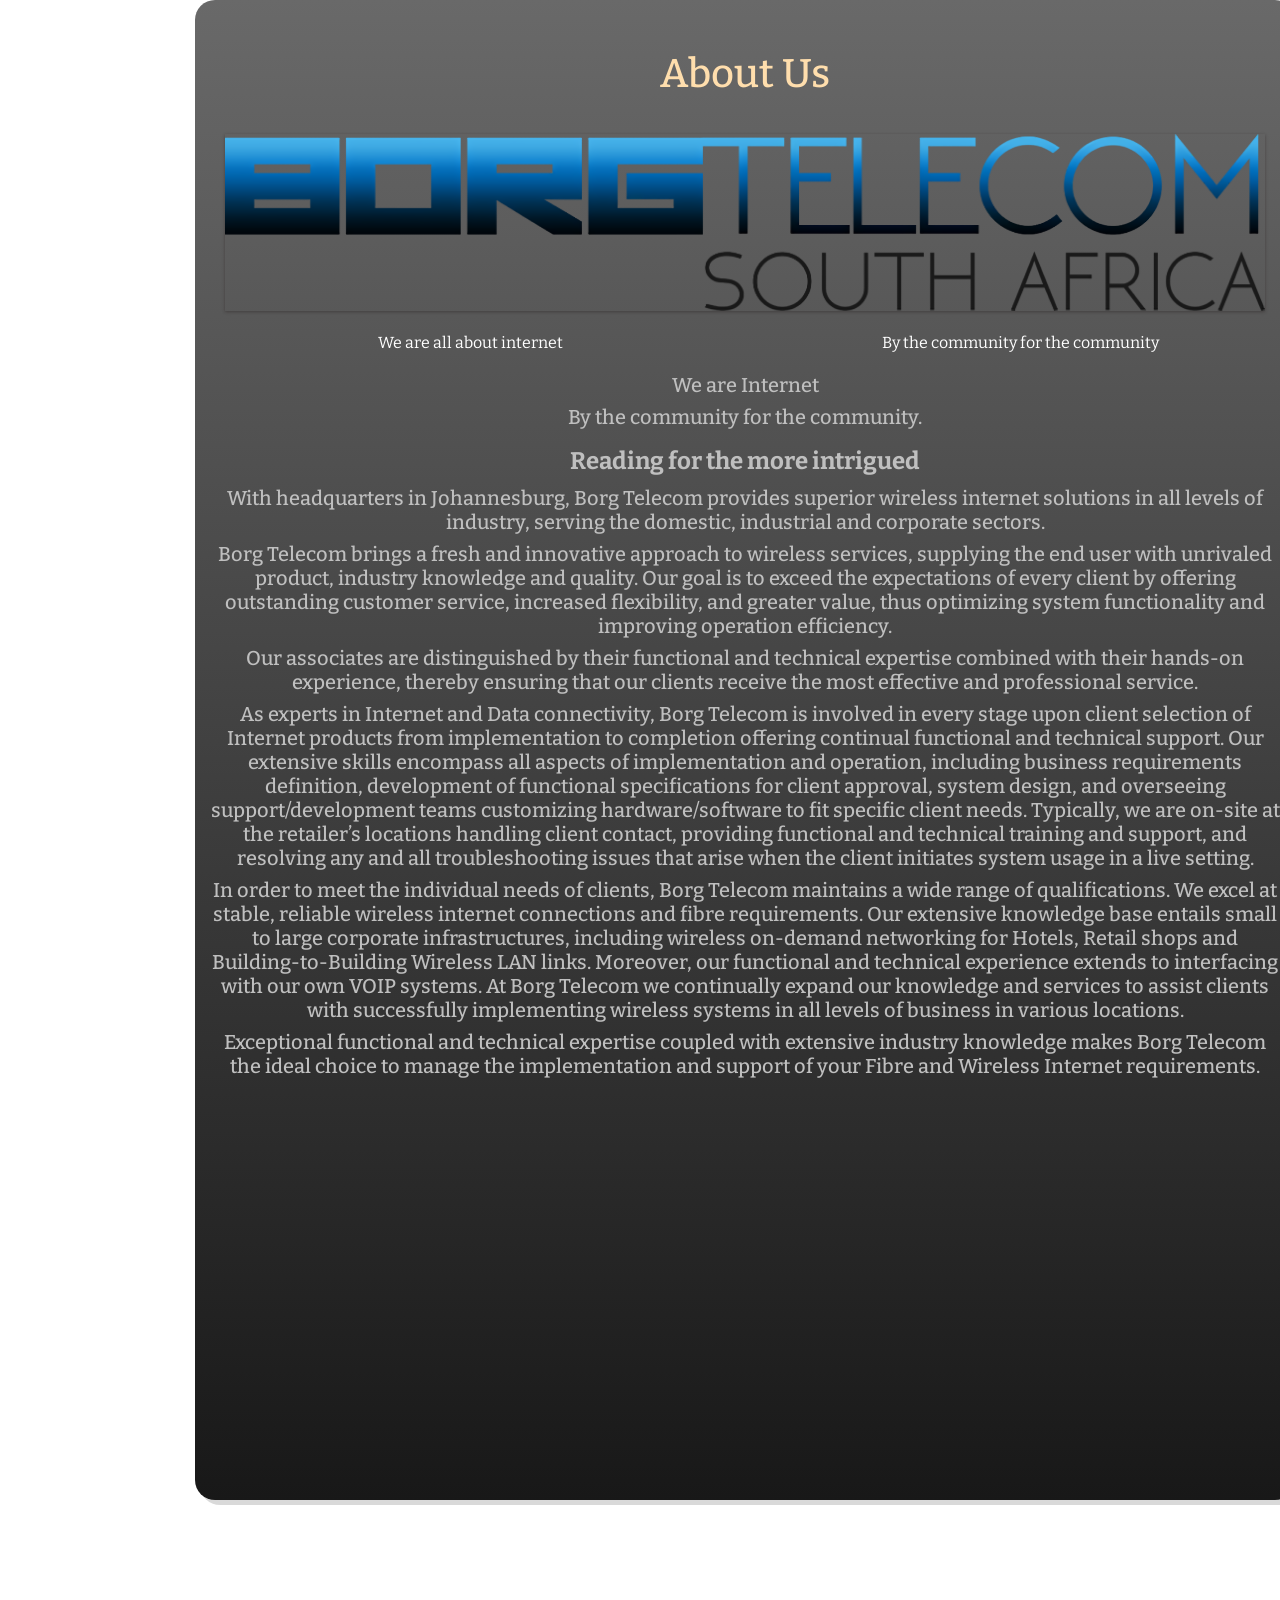
<file: About2.html>
﻿<!DOCTYPE html>
<html lang="en" xmlns="http://www.w3.org/1999/xhtml">
<head>
    <meta charset="utf-8" />
    <meta name="viewport" content="width=device-width, initial-scale=1, shrink-to-fit=no">
    <!-- Bootstrap CSS -->
    <link rel="stylesheet" href="https://stackpath.bootstrapcdn.com/bootstrap/4.3.1/css/bootstrap.min.css" integrity="sha384-ggOyR0iXCbMQv3Xipma34MD+dH/1fQ784/j6cY/iJTQUOhcWr7x9JvoRxT2MZw1T" crossorigin="anonymous">
    <title>About Us</title>
    <link rel="stylesheet" href="css/style.css">
    <link href="css/stylePageStylings2.css" rel="stylesheet">
    <link href="css/CSS Attachement 1.css" rel="stylesheet">
    <link href="css/CSS Attachement 4.css" rel="stylesheet">
    <link href="https://maxcdn.bootstrapcdn.com/font-awesome/4.2.0/css/font-awesome.min.css" rel="stylesheet" media="all">
</head>
<body id="grad3" class="col-xs-12 col-sm-12 col-lg-12 col-xl-12" style="min-width:1100px; width:1100px; min-height: 2000px !important; position:center; padding-left:180px;">
    <!--Navigation Start-->
    <script src="https://code.jquery.com/jquery-3.3.1.slim.min.js" integrity="sha384-q8i/X+965DzO0rT7abK41JStQIAqVgRVzpbzo5smXKp4YfRvH+8abtTE1Pi6jizo" crossorigin="anonymous"></script>
    <script src="https://cdnjs.cloudflare.com/ajax/libs/popper.js/1.14.7/umd/popper.min.js" integrity="sha384-UO2eT0CpHqdSJQ6hJty5KVphtPhzWj9WO1clHTMGa3JDZwrnQq4sF86dIHNDz0W1" crossorigin="anonymous"></script>
    <script src="https://stackpath.bootstrapcdn.com/bootstrap/4.3.1/js/bootstrap.min.js" integrity="sha384-JjSmVgyd0p3pXB1rRibZUAYoIIy6OrQ6VrjIEaFf/nJGzIxFDsf4x0xIM+B07jRM" crossorigin="anonymous"></script>

    <div class="container">
        <div class="row">
            <div class="col-xs-12 col-sm-12 col-lg-12 col-xl-12">



                <div class="" id="tv" style="padding-top:10px; z-index: 1000; width:1100px; max-width:1100px; height:1500px !important;">
                    <div class="header-container wrapper2" style="top:0px; bottom:-50px; width:900px !important;">
                        <div class="main; row" style="margin-top: 30px; width:1200px !important;">
                            <div id="one" class="section; col-sm-12">
                                <div width="1200" height="180" class="divServices" id="divService4" style="align-content:center;">

                                    <h1 style="padding-top:10px !important; color:navajowhite !important; width:1100px !important;"><label>About Us</label></h1>
                                </div>
                            </div>
                        </div>
                    </div>

                    <div class="col-xs-12 col-sm-12 col-lg-12 col-xl-12" style=" padding-bottom:10px; z-index: 1000; text-align:center;">
                        <div class="col-xs-12 col-sm-12 col-lg-12 col-xl-12" style="        padding-top: 20px;
        padding-bottom: 10px;
        z-index: 1000;
        text-align: center;">
                            <div style=" z-index: 1000; text-align:center; max-width:1040px;">
                                <img style="max-width:1040px; text-align:center; z-index: 1000;" id="imgBadge" src="Borg-Banner.png" alt="Picture of a Company Logo" />
                            </div>
                        </div>
                    </div>

                    <div class="container">
                        <div class="row">
                            <!--Description 1 with headings-->
                            <div class="col-xs-12 col-sm-6 col-lg-6 col-xl-6" style="width:500px !important; padding-bottom:10px; z-index: 1000; text-align:center;">
                                <label>We are all about internet</label>
                            </div>

                            <!--Description 2 with headings-->
                            <div class="col-xs-12 col-sm-6 col-lg-6 col-xl-6" style="width:500px !important; padding-bottom:10px; z-index: 1000; text-align:center;">
                                <label>By the community for the community</label>
                            </div>


                            <!--Description 4 All the infomration-->
                            <div class="col-xs-12 col-sm-12 col-lg-12 col-xl-12" style="width:1100px !important; padding-bottom:10px; z-index: 1000; text-align:center; min-height:500px !important;">
                                <div class="entry-content">
                                    <h5 style="text-align: center;"><span style="color: rgb(191, 191, 191);" ne="0.5033057078160488">We are Internet</span></h5>
                                    <h5 style="text-align: center;"><span style="color: rgb(191, 191, 191);" ne="0.9563853231589075">By the community for the community.</span></h5>
                                    <h4><span style="color: rgb(191, 191, 191);" ne="0.5451738832593267"><strong>Reading for the more intrigued</strong></span></h4>
                                    <h5><span style="color: rgb(191, 191, 191);" ne="0.2246229978153722">With headquarters in Johannesburg, Borg Telecom provides superior wireless internet solutions in all levels of industry, serving the domestic, industrial and corporate sectors.</span></h5>
                                    <h5><span style="color: rgb(191, 191, 191);" ne="0.5429913071298245">Borg Telecom brings a fresh and innovative approach to wireless services, supplying the end user with unrivaled product, industry knowledge and quality. Our goal is to exceed the expectations of every client by offering outstanding customer service, increased flexibility, and greater value, thus optimizing system functionality and improving operation efficiency.</span></h5>
                                    <h5><span style="color: rgb(191, 191, 191);" ne="0.5099444613051671">Our associates are distinguished by their functional and technical expertise combined with their hands‐on experience, thereby ensuring that our clients receive the most effective and professional service.</span></h5>
                                    <h5><span style="color: rgb(191, 191, 191);" ne="0.9656634324918587">As experts in Internet and Data connectivity, Borg Telecom is involved in every stage upon client selection of Internet products from implementation to completion offering continual functional and technical support. Our extensive skills encompass all aspects of implementation and operation, including business requirements definition, development of functional specifications for client approval, system design, and overseeing support/development teams customizing hardware/software to fit specific client needs. Typically, we are on‐site at the retailer’s locations handling client contact, providing functional and technical training and support, and resolving any and all troubleshooting issues that arise when the client initiates system usage in a live setting.</span></h5>
                                    <h5><span style="color: rgb(191, 191, 191);" ne="0.22469059202450037">In order to meet the individual needs of clients, Borg Telecom maintains a wide range of qualifications. We excel at stable, reliable wireless internet connections and fibre requirements. Our extensive knowledge base entails small to large corporate infrastructures, including wireless on‐demand networking for Hotels, Retail shops and Building‐to‐Building Wireless LAN links. Moreover, our functional and technical experience extends to interfacing with our own VOIP systems. At Borg Telecom we continually expand our knowledge and services to assist clients with successfully implementing wireless systems in all levels of business in various locations.</span></h5>
                                    <h5><span style="color: rgb(191, 191, 191);" ne="0.9260093140154626">Exceptional functional and technical expertise coupled with extensive industry knowledge makes Borg Telecom the ideal choice to manage the implementation and support of your Fibre and Wireless Internet requirements.</span></h5>
                                    </div>
                                </div>
                            </div>

                        </div>

                    </div>

                </div>
            </div>
                </div>

</body>
</html>
</file>
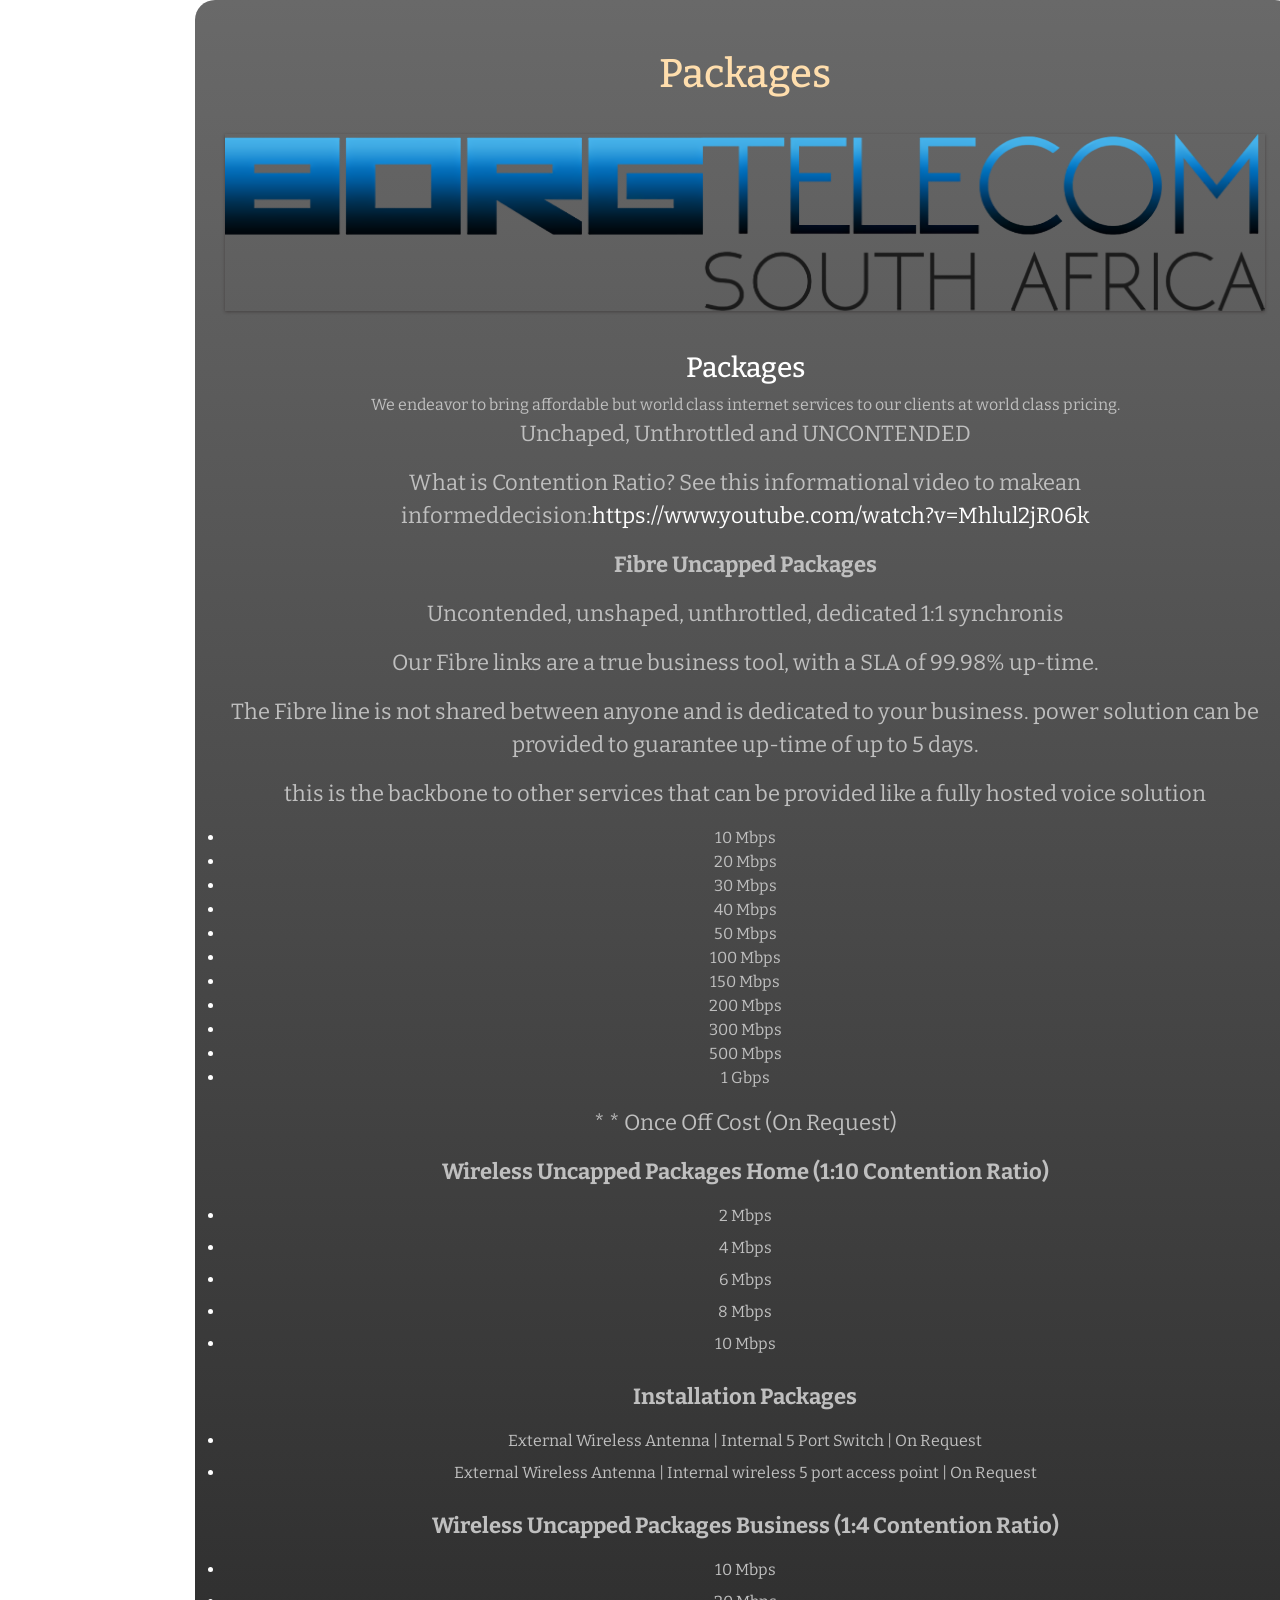
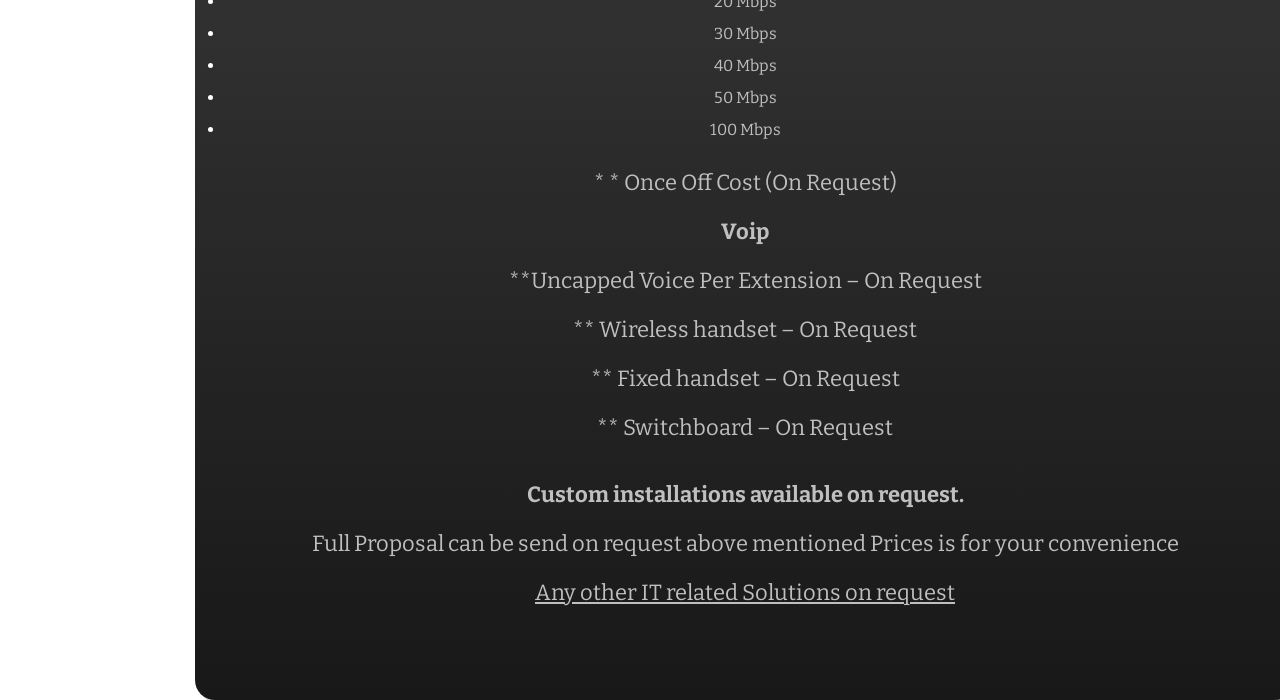
<file: Directors2.html>
﻿<!DOCTYPE html>
<html lang="en" xmlns="http://www.w3.org/1999/xhtml">
<head>
    <meta charset="utf-8" />
    <meta name="viewport" content="width=device-width, initial-scale=1, shrink-to-fit=no">
    <!-- Bootstrap CSS -->
    <link rel="stylesheet" href="https://stackpath.bootstrapcdn.com/bootstrap/4.3.1/css/bootstrap.min.css" integrity="sha384-ggOyR0iXCbMQv3Xipma34MD+dH/1fQ784/j6cY/iJTQUOhcWr7x9JvoRxT2MZw1T" crossorigin="anonymous">
    <title>Borg Telecom - Packages</title>
    <link rel="stylesheet" href="css/style.css">
    <link href="css/stylePageStylings2.css" rel="stylesheet">
    <link href="css/CSS Attachement 1.css" rel="stylesheet">
    <link href="css/CSS Attachement 4.css" rel="stylesheet">
    <link href="https://maxcdn.bootstrapcdn.com/font-awesome/4.2.0/css/font-awesome.min.css" rel="stylesheet" media="all">
</head>
<body id="grad3" class="col-xs-12 col-sm-12 col-lg-12 col-xl-12" style="min-width:1100px; width:1100px; min-height: 2300px !important; position:center; padding-left:180px;">
    <!--Navigation Start-->
    <script src="https://code.jquery.com/jquery-3.3.1.slim.min.js" integrity="sha384-q8i/X+965DzO0rT7abK41JStQIAqVgRVzpbzo5smXKp4YfRvH+8abtTE1Pi6jizo" crossorigin="anonymous"></script>
    <script src="https://cdnjs.cloudflare.com/ajax/libs/popper.js/1.14.7/umd/popper.min.js" integrity="sha384-UO2eT0CpHqdSJQ6hJty5KVphtPhzWj9WO1clHTMGa3JDZwrnQq4sF86dIHNDz0W1" crossorigin="anonymous"></script>
    <script src="https://stackpath.bootstrapcdn.com/bootstrap/4.3.1/js/bootstrap.min.js" integrity="sha384-JjSmVgyd0p3pXB1rRibZUAYoIIy6OrQ6VrjIEaFf/nJGzIxFDsf4x0xIM+B07jRM" crossorigin="anonymous"></script>

    <div class="container" style="height: 2300px !important;">
        <div class="row" style="        height: 2300px !important;">
            <div class="col-xs-12 col-sm-12 col-lg-12 col-xl-12" style="height: 2300px !important;">

                <div class="" id="tv" style="padding-top:10px; z-index: 1000; width:1100px; max-width:1100px; height: 2300px !important;">
                    <div class="header-container wrapper2" style="top:0px; bottom:-50px;">
                        <div class="main; row" style="margin-top: 30px;">
                            <div id="one" class="section; col-sm-12">
                                <div width="900" height="180" class="divServices" id="divService4">

                                    <h1 style="padding-top:10px !important; color:navajowhite !important; width:900px;"><label>Packages</label></h1>
                                </div>
                            </div>
                        </div>
                    </div>
                    <div class="col-xs-12 col-sm-12 col-lg-12 col-xl-12" style=" padding-bottom:10px; z-index: 1000; text-align:center;">
                        <div class="col-xs-12 col-sm-12 col-lg-12 col-xl-12" style="        padding-top: 20px;
        padding-bottom: 10px;
        z-index: 1000;
        text-align: center;">
                            <div style=" z-index: 1000; text-align:center; max-width:1040px;">
                                <img style="max-width:1040px; text-align:center; z-index: 1000;" id="imgBadge" src="Borg-Banner.png" alt="Picture of a Company Logo" />
                            </div>
                        </div>
                    </div>

                    <div class="container">
                        <div class="row">
                            <div class="col-xs-12 col-sm-12 col-lg-12 col-xl-12" style="width:1100px !important; padding-bottom:10px; z-index: 1000; text-align:center;">

                                <!--Description 1 with headings-->
                                <div class="col-xs-12 col-sm-12 col-lg-12 col-xl-12" style="width:1100px !important; padding-bottom:10px; z-index: 1000; text-align:center;">
                                </div>

                                <!--Description 2 with headings-->
                                <div class="col-xs-12 col-sm-12 col-lg-12 col-xl-12" style="width:1100px !important; padding-bottom:10px; z-index: 1000; text-align:center;">
                                </div>

                                <!--Description 3 with headings-->
                                <div class="col-xs-12 col-sm-12 col-lg-12 col-xl-12" style="width:1100px !important; padding-bottom:10px; z-index: 1000; text-align:center;">
                                    <div class="entry-content">
                                        <h3 class="post-title entry-title">Packages</h3>
                                        <div class="post-meta clearfix"><span style="color: rgb(191, 191, 191);" ne="0.848715041886611">We endeavor to bring affordable but world class internet services to our clients at world class pricing.</span></div>
                                        <div class="entry-content clearfix">
                                            <p><span style="color: rgb(191, 191, 191);" ne="0.3216825865353965">Unchaped, Unthrottled and UNCONTENDED</span></p>
                                            <p><span style="color: rgb(191, 191, 191);" ne="0.6295867162706683">What is Contention Ratio? See this informational video to makean informeddecision:<a href="https://www.youtube.com/watch?v=Mhlul2jR06k">https://www.youtube.com/watch?v=Mhlul2jR06k</a></span></p>
                                            <p><span style="color: rgb(191, 191, 191);" ne="0.3872823195156687"><strong>Fibre Uncapped Packages</strong></span></p>
                                            <p><span style="color: rgb(191, 191, 191);" ne="0.352090906429505">Uncontended, unshaped, unthrottled, dedicated 1:1 synchronis</span></p>
                                            <p><span style="color: rgb(191, 191, 191);" ne="0.011773374873477405">Our Fibre links are a true business tool, with a SLA of 99.98% up-time.</span></p>
                                            <p><span style="color: rgb(191, 191, 191);" ne="0.6355161646210243">The Fibre line is not shared between anyone and is dedicated to your business. power solution can be provided to guarantee up-time of up to 5 days.</span></p>
                                            <p><span style="color: rgb(191, 191, 191);" ne="0.8156225017706444">this is the backbone to other services that can be provided like a fully hosted voice solution</span></p>
                                            <ul>
                                                <li><span style="color: rgb(191, 191, 191);" ne="0.425500407145905">10 Mbps</span></li>
                                                <li><span style="color: rgb(191, 191, 191);" ne="0.025097337692639776">20 Mbps            </span></li>
                                                <li><span style="color: rgb(191, 191, 191);" ne="0.7902030501497086">30 Mbps            </span></li>
                                                <li><span style="color: rgb(191, 191, 191);" ne="0.830947529813586">40 Mbps            </span></li>
                                                <li><span style="color: rgb(191, 191, 191);" ne="0.5070559527887397">50 Mbps            </span></li>
                                                <li><span style="color: rgb(191, 191, 191);" ne="0.196858811694123">100 Mbps           </span></li>
                                                <li><span style="color: rgb(191, 191, 191);" ne="0.7856870268181868">150 Mbps           </span></li>
                                                <li><span style="color: rgb(191, 191, 191);" ne="0.2030230503272763">200 Mbps           </span></li>
                                                <li><span style="color: rgb(191, 191, 191);" ne="0.24602994514900112">300 Mbps           </span></li>
                                                <li><span style="color: rgb(191, 191, 191);" ne="0.48867218946378754">500 Mbps           </span></li>
                                                <li><span style="color: rgb(191, 191, 191);" ne="0.8257914262458117">1 Gbps              </span></li>
                                            </ul>
                                            <p><span style="color: rgb(191, 191, 191);" ne="0.3768720394081648">* * Once Off Cost (On Request)</span></p>
                                            <p class="input"><strong><span style="color: rgb(191, 191, 191);" ne="0.8517027390568612">Wireless Uncapped Packages Home (1:10 Contention Ratio)</span></strong></p>
                                            <ul>
                                                <li><span style="color: rgb(191, 191, 191);" ne="0.9065907385185517"><label>2 Mbps             </label></span></li>
                                                <li><span style="color: rgb(191, 191, 191);" ne="0.23800886373165997"><label>4 Mbps              </label></span></li>
                                                <li><span style="color: rgb(191, 191, 191);" ne="0.3066236500289674"><label>6 Mbps              </label></span></li>
                                                <li><span style="color: rgb(191, 191, 191);" ne="0.28630235598370746"><label>8 Mbps              </label></span></li>
                                                <li><span style="color: rgb(191, 191, 191);" ne="0.1025728124510219"><label>10 Mbps             </label></span></li>
                                            </ul>
                                            <p class="input"><strong><span style="color: rgb(191, 191, 191);" ne="0.2656953442158274">Installation Packages</span></strong></p>
                                            <ul>
                                                <li><span style="color: rgb(191, 191, 191);" ne="0.7551656830280622"><label>External Wireless Antenna | Internal 5 Port Switch | On Request</label></span></li>
                                                <li><span style="color: rgb(191, 191, 191);" ne="0.31436220137864845"><label>External Wireless Antenna | Internal wireless 5 port access point | On Request</label></span></li>
                                            </ul>
                                            <p class="input"><strong><span style="color: rgb(191, 191, 191);" ne="0.07802695167146667">Wireless Uncapped Packages Business (1:4 Contention Ratio)</span></strong></p>
                                            <ul>
                                                <li><span style="color: rgb(191, 191, 191);" ne="0.5389754522947487"><label>10 Mbps            </label></span></li>
                                                <li><span style="color: rgb(191, 191, 191);" ne="0.17818614450162928"><label>20 Mbps            </label></span></li>
                                                <li><span style="color: rgb(191, 191, 191);" ne="0.6163442403471797"><label>30 Mbps            </label></span></li>
                                                <li><span style="color: rgb(191, 191, 191);" ne="0.9871957660318709"><label>40 Mbps            </label></span></li>
                                                <li><span style="color: rgb(191, 191, 191);" ne="0.6969383745942948"><label>50 Mbps            </label></span></li>
                                                <li class="input"><span style="color: rgb(191, 191, 191);" ne="0.7562832307479637"><label>100 Mbps            </label></span></li>
                                            </ul>
                                            <p><span style="color: rgb(191, 191, 191);" ne="0.8853146514493937">* * Once Off Cost (On Request)</span></p>
                                            <p><strong><span style="color: rgb(191, 191, 191);" ne="0.8412789052347338">Voip</span></strong></p>
                                            <p><span style="color: rgb(191, 191, 191);" ne="0.8262218118155273">**Uncapped Voice Per Extension – On Request</span></p>
                                            <p><span style="color: rgb(191, 191, 191);" ne="0.46605997699042656">** Wireless handset            – On Request</span></p>
                                            <p><span style="color: rgb(191, 191, 191);" ne="0.8895963763065271">** Fixed handset               – On Request</span></p>
                                            <p><span style="color: rgb(191, 191, 191);" ne="0.34550831303991236">** Switchboard                 – On Request</span></p>
                                            <h4></h4>
                                            <p><strong><span style="color: rgb(191, 191, 191);" ne="0.5244374561852438">Custom installations available on request.</span></strong></p>
                                            <p><span style="color: rgb(191, 191, 191);" ne="0.9960088882520253">Full Proposal can be send on request above mentioned Prices is for your convenience</span></p>
                                            <p><span style="text-decoration: underline;" ne="0.8490394714119895"><span style="color: rgb(191, 191, 191); text-decoration: underline;" ne="0.006451614866356703">Any other IT related Solutions on reque</span><span style="color: rgb(191, 191, 191); text-decoration: underline;" ne="0.3612507006745871">st</span></span></p>
                                        </div>
                                    </div>
                                </div>

                                <!--Amounts with headings-->

                            </div>
                        </div>
                    </div>
                </div>

                
            </div>
        </div>
    </div>
</body>
</html>
</file>
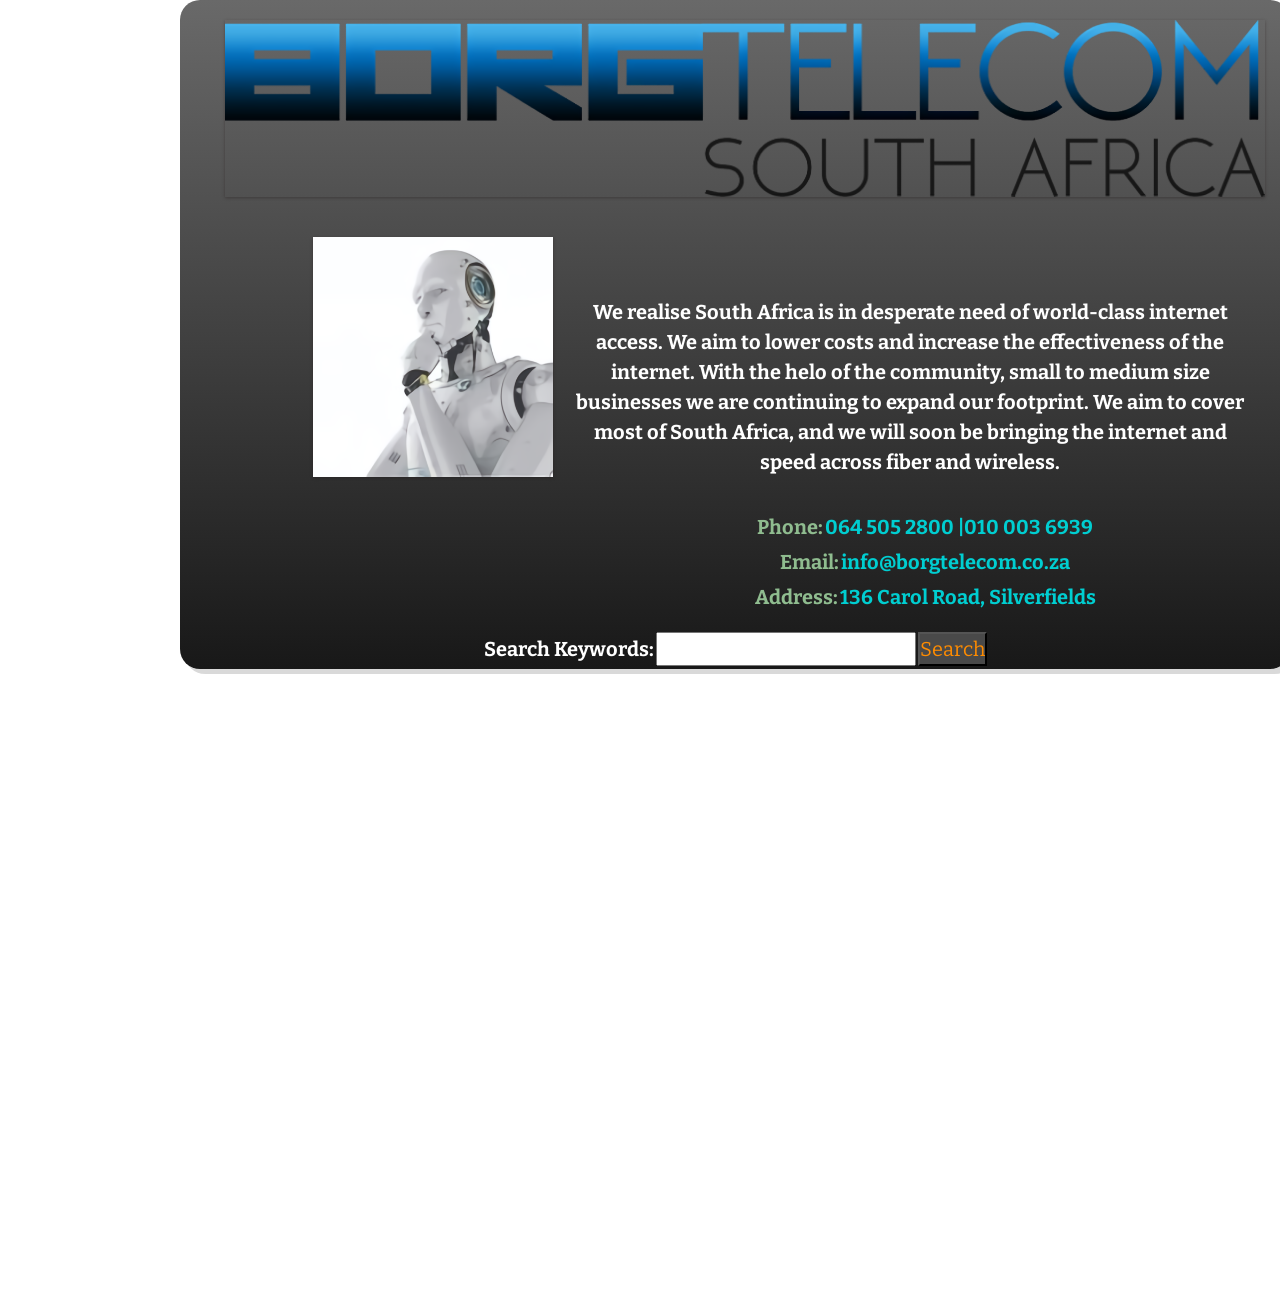
<file: Home2.html>
<!DOCTYPE html>
<link href="bootstrap.min.css" rel="stylesheet">
<link href="font-awesome.min.css" rel="stylesheet">
<link href="animate.min.css" rel="stylesheet">
<link href="jquery.gritter.css" rel="stylesheet" />
<script src="js/jquery.min.js"></script>

<html lang="en" xmlns="http://www.w3.org/1999/xhtml">
<head>
    <meta charset="utf-8" />
    <meta name="viewport" content="width=device-width, initial-scale=1, shrink-to-fit=no">
    <!-- Bootstrap CSS -->
    <link rel="stylesheet" href="https://stackpath.bootstrapcdn.com/bootstrap/4.3.1/css/bootstrap.min.css" integrity="sha384-ggOyR0iXCbMQv3Xipma34MD+dH/1fQ784/j6cY/iJTQUOhcWr7x9JvoRxT2MZw1T" crossorigin="anonymous">
    <title> Stealth Guarding And VIP Services</title>
    <link rel="stylesheet" href="css/style.css">
    <link href="css/stylePageStylings2.css" rel="stylesheet">
    <link href="css/CSS Attachement 1.css" rel="stylesheet">
    <link href="css/CSS Attachement 4.css" rel="stylesheet">
    <link href="https://maxcdn.bootstrapcdn.com/font-awesome/4.2.0/css/font-awesome.min.css" rel="stylesheet" media="all">
</head>
<body id="grad3" class="col-xs-12 col-sm-12 col-lg-12 col-xl-12" style="min-width:1500px; position:center;">
    <!--Navigation Start-->
    <script src="https://code.jquery.com/jquery-3.3.1.slim.min.js" integrity="sha384-q8i/X+965DzO0rT7abK41JStQIAqVgRVzpbzo5smXKp4YfRvH+8abtTE1Pi6jizo" crossorigin="anonymous"></script>
    <script src="https://cdnjs.cloudflare.com/ajax/libs/popper.js/1.14.7/umd/popper.min.js" integrity="sha384-UO2eT0CpHqdSJQ6hJty5KVphtPhzWj9WO1clHTMGa3JDZwrnQq4sF86dIHNDz0W1" crossorigin="anonymous"></script>
    <script src="https://stackpath.bootstrapcdn.com/bootstrap/4.3.1/js/bootstrap.min.js" integrity="sha384-JjSmVgyd0p3pXB1rRibZUAYoIIy6OrQ6VrjIEaFf/nJGzIxFDsf4x0xIM+B07jRM" crossorigin="anonymous"></script>


    <div class="container" style="">
        <div class="row" style="width:100%;">
            <div class="col-xs-12 col-sm-12 col-lg-12 col-xl-12" id="tv" style="z-index: 1000;">   
                <div id="one" class="section; ">
                    <div width="400px" height="300px" class="divServices" id="divService1">



                        <div class="col-xs-12 col-sm-12 col-lg-12 col-xl-12" style=" padding-bottom:10px; z-index: 1000; text-align:center;">
                            <div class="col-xs-12 col-sm-12 col-lg-12 col-xl-12" style="        padding-top: 20px;
        padding-bottom: 10px;
        z-index: 1000;
        text-align: center;">
                                <div style=" z-index: 1000; text-align:center; max-width:1040px;">
                                    <img style="max-width:1040px; text-align:center; z-index: 1000;" id="imgBadge" src="Borg-Banner.png" alt="Picture of a Company Logo" />
                                </div>
                            </div>
                        </div>


                        <div class="col-xs-12 col-sm-12 col-lg-12 col-xl-12" style="padding-top:0px; padding-bottom:10px; z-index: 1000; text-align:center;">
                            <div class="col-xs-1 col-sm-1 col-lg-1 col-xl-1" style="        padding-top: 20px;
        padding-bottom: 10px;
        z-index: 1000;
        text-align: center;">
                            </div>
                            <div class="col-xs-3 col-sm-3 col-lg-3 col-xl-3" style="        padding-top: 20px;
        padding-bottom: 10px;
        z-index: 1000;
        text-align: center;">
                                <div style=" z-index: 1000; text-align:center; max-width:240px;">
                                    <img style="max-width:240px; text-align:center; z-index: 1000;" id="imgBadge" src="AI Robot.png" alt="Picture of a robot" />
                                </div>
                            </div>
                            <div class="col-xs-8 col-sm-8 col-lg-8 col-xl-8" style="        padding-top: 80px;
        padding-bottom: 10px;
        z-index: 1000;
        text-align: center;">
                                <div style=" z-index: 1000; text-align:center; max-width:1000px;">
                                    <label style="font-size: 20px;">We realise South Africa is in desperate need of world-class internet access. We aim to lower costs and increase the effectiveness of the internet. With the helo of the community, small to medium size businesses we are continuing to expand our footprint. We aim to cover most of South Africa, and we will soon be bringing the internet and speed across fiber and wireless.</label>
                                </div>
                                <div class="divborder" style="width:1000px; padding-top:30px; padding-bottom:100px;">
                                    <div style="width:700px;">
                                        <label style="color:darkseagreen !important; font-size: 20px;">Phone:</label>
                                        <label style="color:darkturquoise !important;font-size: 20px;">064 505 2800 |010 003 6939</label>
                                     
                                    </div>
                                    <div style="width:700px;">
                                        <label style="color:darkseagreen !important;font-size: 20px;">Email:</label>
                                        <label style="color:darkturquoise !important;font-size: 20px;">info@borgtelecom.co.za</label><br />
                                    </div>
                                    <div style="width:700px;">
                                        <label style="color:darkseagreen !important;font-size: 20px;">Address:</label>
                                        <label style="color:darkturquoise !important;font-size: 20px;">136 Carol Road, Silverfields</label>
                                    </div>
                                </div>
                            </div>
                        </div>
                        <label style="font-size:20px;">Search Keywords:</label> <input id="TextToSearch" type="text" style="color:black; font-size:20px;" />
                        <input id="clickMe" type="button" value="Search" onclick="ApplyHighlight();" style="color:darkorange !important; font-family: Audiowide Arial 20px; font-size:20px;  background-color: #494949; " />
                        <script type="text/javascript" src="js/hilitor.js"></script>
                        <script type="text/javascript">

                            function ApplyHighlight() {
                                var myHilitor = new Hilitor("tv"); // id of the element to parse
                                myHilitor.apply(document.getElementById("TextToSearch").value);
                            }
                        </script>
                    </div>
                </div>
            </div>
        </div>
    </div>
    <!--</div>
    </div>
    <div class="container" style=" position: relative; ">
        <div class="row">
            <!--<div class="col-sm-3" style="max-height:450px;">
                <div class="header-container wrapper2 CenterThis">
                    <div class="container" style="min-height:200px; max-width:182px;">
                        <h2 class="DecorateHaveALook" style="text-align:center"><label>See:</label></h2>
                        <header class="header2 headroom" style="min-height:320px; max-width: 182px; min-width:182px; max-height:320px; left:0; margin-left:-6px; padding-left:-6px;">
                            <ul class="menu" rel="sam1" style="min-height:200px;">
                                <li style="display:block; float:left; width:150px; height:50px; padding:5px;">
                                    <a href="#one">Mission</a>
                                </li>
                                <li style="display:block; float:left; width:150px; height:50px; padding:5px;">
                                    <a href="#two">Objectives</a>
                                </li>
                                <li style="display:block; float:left; width:150px; height:50px; padding:5px;">
                                    <a href="#three">Success</a>
                                </li>
                                <li style="display:block; float:left; width:150px; height:50px; padding:5px;">
                                    <a href="#four">Location</a>
                                </li>
                                <li style="display:block; float:left; width:150px; height:50px; padding:5px;">
                                    <a href="#five">Services</a>
                                </li>
                                <li style="display:block; float:left; width:150px; height:50px; padding:5px;">
                                    <a href="#six">Hours</a>
                                </li>
                            </ul>
                        </header>
                    </div>
                </div>
            </div>
      </div>-->
</body>
</html>
</file>
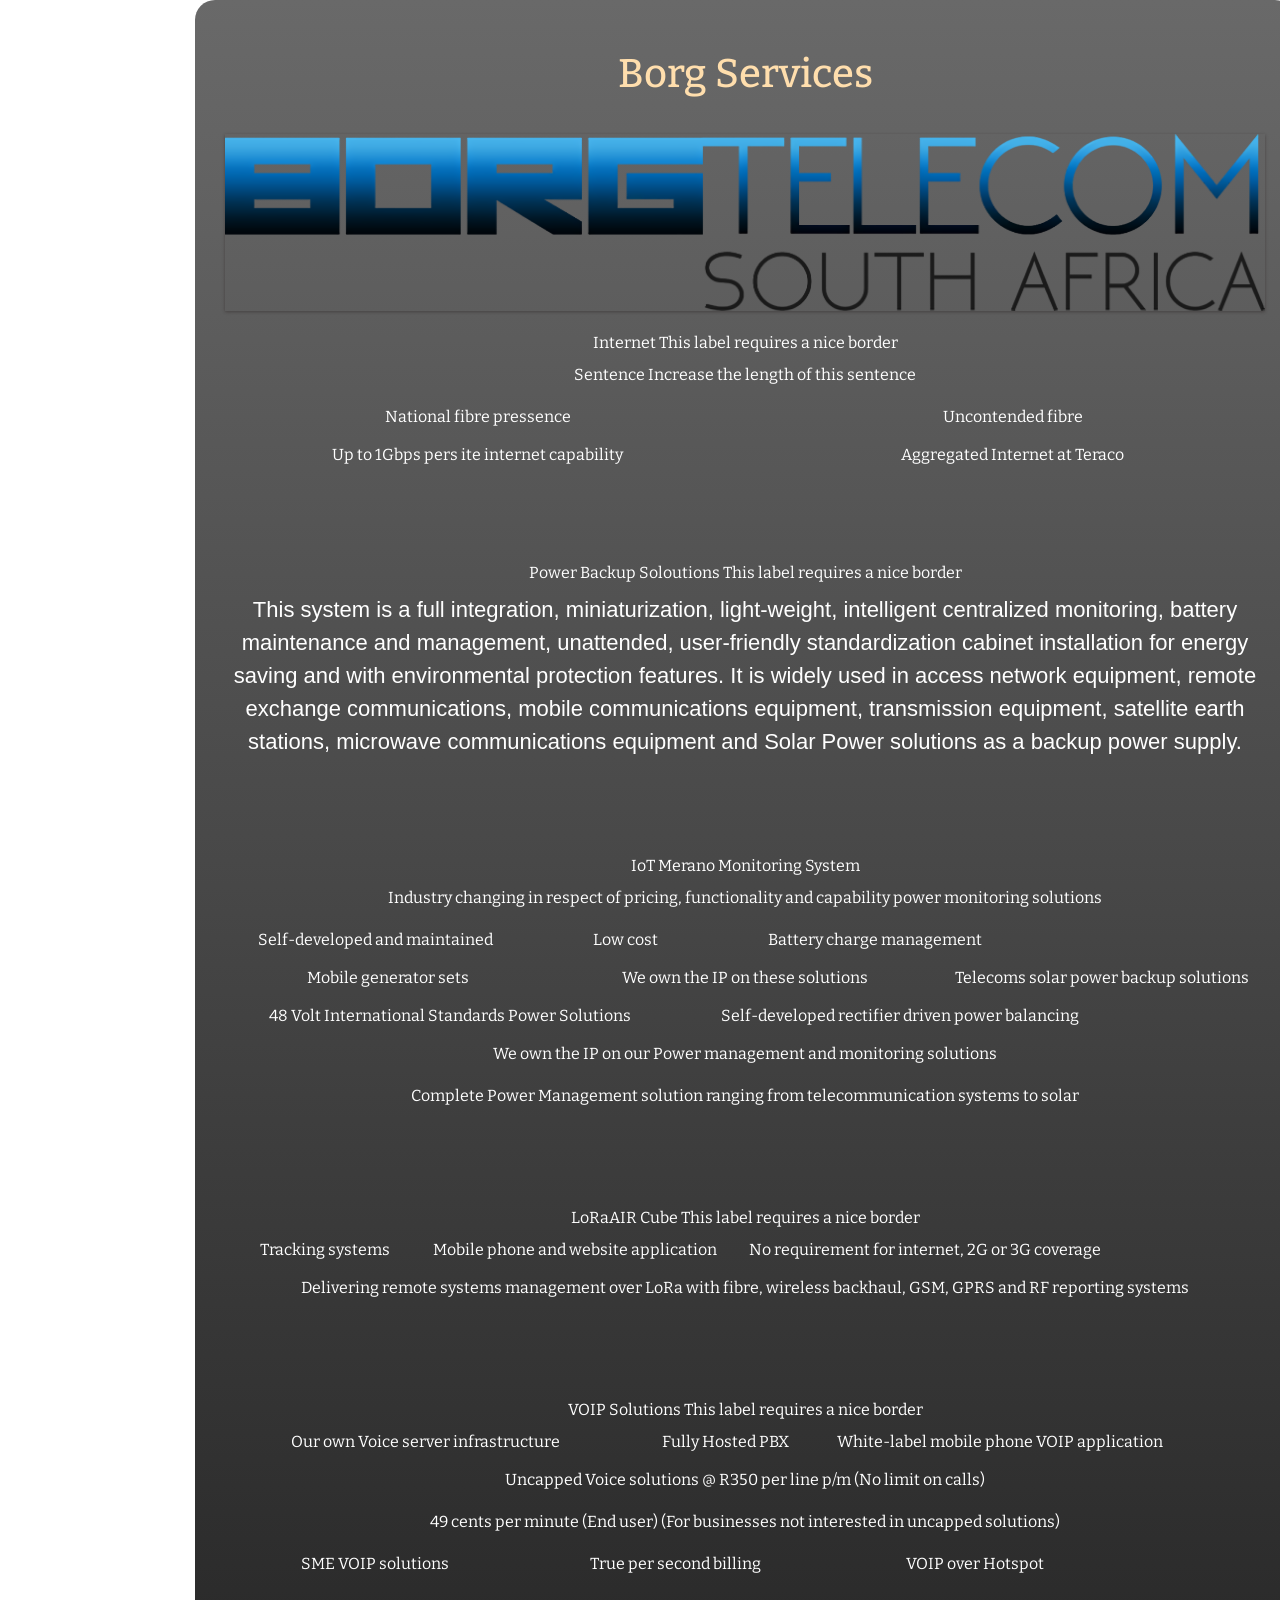
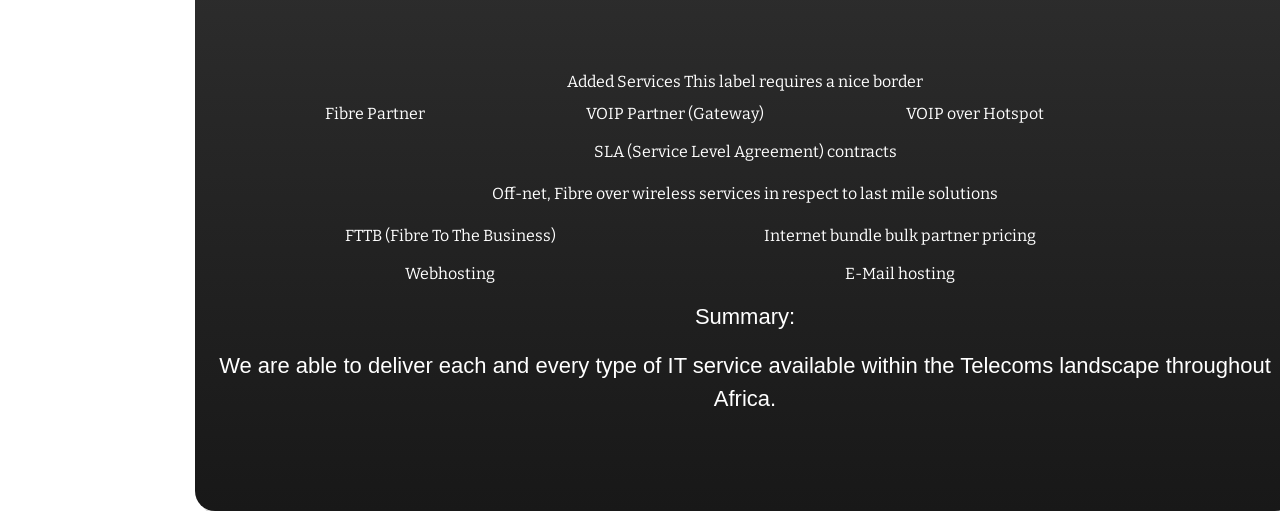
<file: Services2.html>
﻿<!DOCTYPE html>
<html lang="en" xmlns="http://www.w3.org/1999/xhtml">
<head>
    <meta charset="utf-8" />
    <meta name="viewport" content="width=device-width, initial-scale=1, shrink-to-fit=no">
    <!-- Bootstrap CSS -->
    <link rel="stylesheet" href="https://stackpath.bootstrapcdn.com/bootstrap/4.3.1/css/bootstrap.min.css" integrity="sha384-ggOyR0iXCbMQv3Xipma34MD+dH/1fQ784/j6cY/iJTQUOhcWr7x9JvoRxT2MZw1T" crossorigin="anonymous">
    <title> Stealth Guarding And VIP Services</title>
    <link rel="stylesheet" href="css/style.css">
    <link href="css/stylePageStylings2.css" rel="stylesheet">
    <link href="css/CSS Attachement 1.css" rel="stylesheet">
    <link href="css/CSS Attachement 4.css" rel="stylesheet">
    <link href="https://maxcdn.bootstrapcdn.com/font-awesome/4.2.0/css/font-awesome.min.css" rel="stylesheet" media="all">
</head>
<body id="grad3" class="col-xs-12 col-sm-12 col-lg-12 col-xl-12" style="min-width:1100px; width:1100px; min-height: 1725px !important; position:center; padding-left:180px;">
    <!--Navigation Start-->
    <script src="https://code.jquery.com/jquery-3.3.1.slim.min.js" integrity="sha384-q8i/X+965DzO0rT7abK41JStQIAqVgRVzpbzo5smXKp4YfRvH+8abtTE1Pi6jizo" crossorigin="anonymous"></script>
    <script src="https://cdnjs.cloudflare.com/ajax/libs/popper.js/1.14.7/umd/popper.min.js" integrity="sha384-UO2eT0CpHqdSJQ6hJty5KVphtPhzWj9WO1clHTMGa3JDZwrnQq4sF86dIHNDz0W1" crossorigin="anonymous"></script>
    <script src="https://stackpath.bootstrapcdn.com/bootstrap/4.3.1/js/bootstrap.min.js" integrity="sha384-JjSmVgyd0p3pXB1rRibZUAYoIIy6OrQ6VrjIEaFf/nJGzIxFDsf4x0xIM+B07jRM" crossorigin="anonymous"></script>

    <div class="container">
        <div class="row">
            <div class="col-xs-12 col-sm-12 col-lg-12 col-xl-12">

                <div class="" id="tv" style="padding-top:10px; z-index: 1000; width:1100px; max-width:1100px;">
                    <div class="header-container wrapper2" style="top:0px; bottom:-50px;">
                        <div class="main; row" style="margin-top: 30px;">
                            <div id="one" class="section; col-sm-12">
                                <div width="1100" height="180" class="divServices" id="divService4">

                                    <h1 style="padding-top:10px !important; color:navajowhite !important;"><label>Borg Services</label></h1>
                                </div>
                            </div>
                        </div>
                    </div>
                    <div class="col-xs-12 col-sm-12 col-lg-12 col-xl-12" style=" padding-bottom:10px; z-index: 1000; text-align:center;">
                        <div class="col-xs-12 col-sm-12 col-lg-12 col-xl-12" style="        padding-top: 20px;
        padding-bottom: 10px;
        z-index: 1000;
        text-align: center;">
                            <div style=" z-index: 1000; text-align:center; max-width:1040px;">
                                <img style="max-width:1040px; text-align:center; z-index: 1000;" id="imgBadge" src="Borg-Banner.png" alt="Picture of a Company Logo" />
                            </div>
                        </div>
                    </div>

                    <!--Description 1 with headings-->
                    <div class="col-xs-12 col-sm-12 col-lg-12 col-xl-12" style="width:1100px !important; padding-bottom:80px; z-index: 1000; text-align:center;">
                        <label>Internet</label> <label>This label requires a nice border</label>


                        <!--Start of DEVIDER-->
                        <div class="container">
                            <div class="row">
                                <div class="col-xs-12 col-sm-12 col-lg-12 col-xl-12" style="width:1100px !important; padding-bottom:10px; z-index: 1000; text-align:center;">
                                    <label>Sentence</label> <label>Increase the length of this sentence</label><br />
                                </div>
                                <div class="col-xs-12 col-sm-12 col-lg-6 col-xl-6" style="width:100%; min-width:350px !important; max-height:50px !important;">
                                    <label style="width:400px !important; height:30px;">National fibre pressence</label>
                                </div>
                                <div class="col-xs-12 col-sm-12 col-lg-6 col-xl-6" style="width:100%; min-width:350px !important; max-height:50px !important;">
                                    <label style="width:400px !important; height:30px;">Uncontended fibre</label>
                                </div>
                                <div class="col-xs-12 col-sm-12 col-lg-6 col-xl-6" style="width:100%; min-width:350px !important; max-height:50px !important;">
                                    <label style="width:400px !important; height:30px;">Up to 1Gbps pers ite internet capability</label>
                                </div>
                                <div class="col-xs-12 col-sm-12 col-lg-6 col-xl-6" style="width:100%; min-width:350px !important; max-height:50px !important;">
                                    <label style="width:400px !important; height:30px;">Aggregated Internet at Teraco</label>
                                </div>

                            </div>
                        </div>
                    </div>
                        <!--End of DEVIDER-->
                        <!--End of first block-->
                        <!--Description 2 with headings-->
                        <div class="col-xs-12 col-sm-12 col-lg-12 col-xl-12" style="width:1100px !important; padding-bottom:80px; z-index: 1000; text-align:center;">
                            <label>Power Backup Soloutions</label> <label>This label requires a nice border</label><br />

                            <p>This system is a full integration, miniaturization, light-weight, intelligent centralized monitoring, battery maintenance and management, unattended, user-friendly standardization cabinet installation for energy saving and with environmental protection features. It is widely used in access network equipment, remote exchange communications, mobile communications equipment, transmission equipment, satellite earth stations, microwave communications equipment and Solar Power solutions as a backup power supply.</p>

                        </div>

                        <!--Description 3 with headings-->
                        <div class="col-xs-12 col-sm-12 col-lg-12 col-xl-12" style="width:1100px !important; padding-bottom:80px; z-index: 1000; text-align:center;">
                            <label>IoT</label> <label>Merano Monitoring System</label><br />

                            <!--Start of DEVIDER-->
                            <div class="container">
                                <div class="row">
                                    <div class="col-xs-12 col-sm-12 col-lg-12 col-xl-12" style="width:1100px !important; padding-bottom:10px; z-index: 1000; text-align:center;">
                                        <label>Industry changing in respect of pricing, functionality and capability power monitoring solutions</label><br />
                                    </div>
                                    <div class="col-xs-12 col-sm-12 col-lg-5 col-xl-5" style="width:100%; max-width:300px !important; max-height:50px !important;">
                                        <label style="width:300px !important; height:30px;">Self-developed and maintained</label>
                                    </div>
                                    <div class="col-xs-12 col-sm-12 col-lg-2 col-xl-2" style="width:100%; max-width:200px !important; max-height:50px !important;">
                                        <label style="width:200px !important; height:30px;">Low cost</label>
                                    </div>
                                    <div class="col-xs-12 col-sm-12 col-lg-5 col-xl-5" style="width:100%; max-width:300px !important; max-height:50px !important;">
                                        <label style="width:300px !important; height:30px;">Battery charge management</label>
                                    </div>

                                    <div class="col-xs-12 col-sm-12 col-lg-4 col-xl-4" style="width:100%; min-width:250px !important; max-height:50px !important;">
                                        <label style="width:250px !important; height:30px;">Mobile generator sets</label>
                                    </div>
                                    <div class="col-xs-12 col-sm-12 col-lg-4 col-xl-4" style="width:100%; min-width:300px !important; max-height:50px !important;">
                                        <label style="width:300px !important; height:30px;">We own the IP on these solutions</label>
                                    </div>
                                    <div class="col-xs-12 col-sm-12 col-lg-4 col-xl-4" style="width:100%; min-width:300px !important; max-height:50px !important;">
                                        <label style="width:300px !important; height:30px;">Telecoms solar power backup solutions</label>
                                    </div>

                                    <div class="col-xs-12 col-sm-12 col-lg-6 col-xl-6" style="width:100%; max-width:450px !important; max-height:50px !important;">
                                        <label style="width:450px !important; height:30px;">48 Volt International Standards Power Solutions</label>
                                    </div>
                                    <div class="col-xs-12 col-sm-12 col-lg-6 col-xl-6" style="width:100%; max-width:450px !important; max-height:50px !important;">
                                        <label style="width:450px !important; height:30px;">Self-developed rectifier driven power balancing</label>
                                    </div>
                                    <div class="col-xs-12 col-sm-12 col-lg-12 col-xl-12" style="width:1100px !important; padding-bottom:10px; z-index: 1000; text-align:center;">
                                        <label>We own the IP on our Power management and monitoring solutions</label><br />
                                    </div>
                                    <div class="col-xs-12 col-sm-12 col-lg-12 col-xl-12" style="width:1100px !important; padding-bottom:10px; z-index: 1000; text-align:center;">
                                        <label>Complete Power Management solution ranging from telecommunication systems to solar</label><br />
                                    </div>

                                </div>
                            </div>
                            <!--End of DEVIDER-->

                        </div>

                        <!--Description 4 with headings-->
                        <div class="col-xs-12 col-sm-12 col-lg-12 col-xl-12" style="width:1100px !important; padding-bottom:80px; z-index: 1000; text-align:center;">
                            <label>LoRaAIR Cube</label> <label>This label requires a nice border</label><br />


                            <div class="container">
                                <div class="row">
                                    <div class="col-xs-12 col-sm-12 col-lg-4 col-xl-4" style=" max-width:200px !important; max-height:50px !important;">
                                        <label style="width:200px !important; height:30px;">Tracking systems</label>
                                    </div>
                                    <div class="col-xs-12 col-sm-12 col-lg-4 col-xl-4" style="max-width:300px !important; max-height:50px !important;">
                                        <label style="width:300px !important; height:30px;">Mobile phone and website application</label>
                                    </div>
                                    <div class="col-xs-12 col-sm-12 col-lg-4 col-xl-4" style="max-width:400px !important; max-height:50px !important;">
                                        <label style="width:400px !important; height:30px;">No requirement for internet, 2G or 3G coverage</label>
                                    </div>

                                    <div class="col-xs-12 col-sm-12 col-lg-12 col-xl-12" style="width:1100px !important; padding-bottom:10px; z-index: 1000; text-align:center;">
                                        <label>Delivering remote systems management over LoRa with fibre, wireless backhaul, GSM, GPRS and RF reporting systems</label><br />
                                    </div>
                                </div>
                            </div>
                        </div>
                        <!--Description 5 with headings-->
                        <div class="col-xs-12 col-sm-12 col-lg-12 col-xl-12" style="width:1100px !important; padding-bottom:80px; z-index: 1000; text-align:center;">
                            <label>VOIP Solutions</label> <label>This label requires a nice border</label><br />

                            <div class="container">
                                <div class="row">
                                    <div class="col-xs-12 col-sm-12 col-lg-4 col-xl-4" style="max-width:400px !important; max-height:50px !important;">
                                        <label style="width:400px !important; height:30px;">Our own Voice server infrastructure</label>
                                    </div>
                                    <div class="col-xs-12 col-sm-12 col-lg-3 col-xl-3" style=" max-width:200px !important; max-height:50px !important;">
                                        <label style="width:200px !important; height:30px;">Fully Hosted PBX</label>
                                    </div>
                                    <div class="col-xs-12 col-sm-12 col-lg-5 col-xl-5" style="max-width:350px !important; max-height:50px !important;">
                                        <label style="width:350px !important; height:30px;">White-label mobile phone VOIP application</label>
                                    </div>

                                    <div class="col-xs-12 col-sm-12 col-lg-12 col-xl-12" style="width:1100px !important; padding-bottom:10px; z-index: 1000; text-align:center;">
                                        <label>Uncapped Voice solutions @ R350 per line p/m (No limit on calls)</label><br />
                                    </div>
                                    <div class="col-xs-12 col-sm-12 col-lg-12 col-xl-12" style="width:1100px !important; padding-bottom:10px; z-index: 1000; text-align:center;">
                                        <label>49 cents per minute (End user) (For businesses not interested in uncapped solutions)</label><br />
                                    </div>

                                    <div class="col-xs-12 col-sm-12 col-lg-4 col-xl-4" style="width:100%; max-width:300px !important; max-height:50px !important;">
                                        <label style="width:300px !important; height:30px;">SME VOIP solutions</label>
                                    </div>
                                    <div class="col-xs-12 col-sm-12 col-lg-4 col-xl-4" style="width:100%; max-width:300px !important; max-height:50px !important;">
                                        <label style="width:300px !important; height:30px;">True per second billing</label>
                                    </div>
                                    <div class="col-xs-12 col-sm-12 col-lg-4 col-xl-4" style="width:100%; max-width:300px !important; max-height:50px !important;">
                                        <label style="width:300px !important; height:30px;">VOIP over Hotspot</label>
                                    </div>
                                </div>
                            </div>                       

                        </div>

                        <!--Description 6 with headings-->
                        <div class="col-xs-12 col-sm-12 col-lg-12 col-xl-12" style="width:1100px !important; padding-bottom:80px; z-index: 1000; text-align:center;">
                            <label>Added Services</label> <label>This label requires a nice border</label><br />

                            <div class="container">
                                <div class="row">




                                    <div class="col-xs-12 col-sm-12 col-lg-4 col-xl-4" style="width:100%; max-width:300px !important; max-height:50px !important;">
                                        <label style="width:300px !important; height:30px;">Fibre Partner</label>
                                    </div>
                                    <div class="col-xs-12 col-sm-12 col-lg-4 col-xl-4" style="width:100%; max-width:300px !important; max-height:50px !important;">
                                        <label style="width:300px !important; height:30px;">VOIP Partner (Gateway)</label>
                                    </div>
                                    <div class="col-xs-12 col-sm-12 col-lg-4 col-xl-4" style="width:100%; max-width:300px !important; max-height:50px !important;">
                                        <label style="width:300px !important; height:30px;">VOIP over Hotspot</label>
                                    </div>

                                    <div class="col-xs-12 col-sm-12 col-lg-12 col-xl-12" style="width:1100px !important; padding-bottom:10px; z-index: 1000; text-align:center;">
                                        <label>SLA (Service Level Agreement) contracts</label><br />
                                    </div>
                                    <div class="col-xs-12 col-sm-12 col-lg-12 col-xl-12" style="width:1100px !important; padding-bottom:10px; z-index: 1000; text-align:center;">
                                        <label>Off-net, Fibre over wireless services in respect to last mile solutions</label><br />
                                    </div>


                                    <div class="col-xs-12 col-sm-12 col-lg-6 col-xl-6" style="width:100%; max-width:450px !important; max-height:50px !important;">
                                        <label style="width:450px !important; height:30px;">FTTB (Fibre To The Business)</label>
                                    </div>
                                    <div class="col-xs-12 col-sm-12 col-lg-6 col-xl-6" style="width:100%; max-width:450px !important; max-height:50px !important;">
                                        <label style="width:450px !important; height:30px;">Internet bundle bulk partner pricing</label>
                                    </div>

                                    <div class="col-xs-12 col-sm-12 col-lg-6 col-xl-6" style="width:100%; max-width:450px !important; max-height:50px !important;">
                                        <label style="width:450px !important; height:30px;">Webhosting</label>
                                    </div>
                                    <div class="col-xs-12 col-sm-12 col-lg-6 col-xl-6" style="width:100%; max-width:450px !important; max-height:50px !important;">
                                        <label style="width:450px !important; height:30px;">E-Mail hosting</label>
                                    </div>
                                </div>
                            </div>

                            <p>Summary:</p>

                            <p>We are able to deliver each and every type of IT service available within the Telecoms landscape throughout Africa.</p>

                        </div>
                    </div>
                </div>
            </div>
        </div>
    </div>
</body>
</html>
</file>
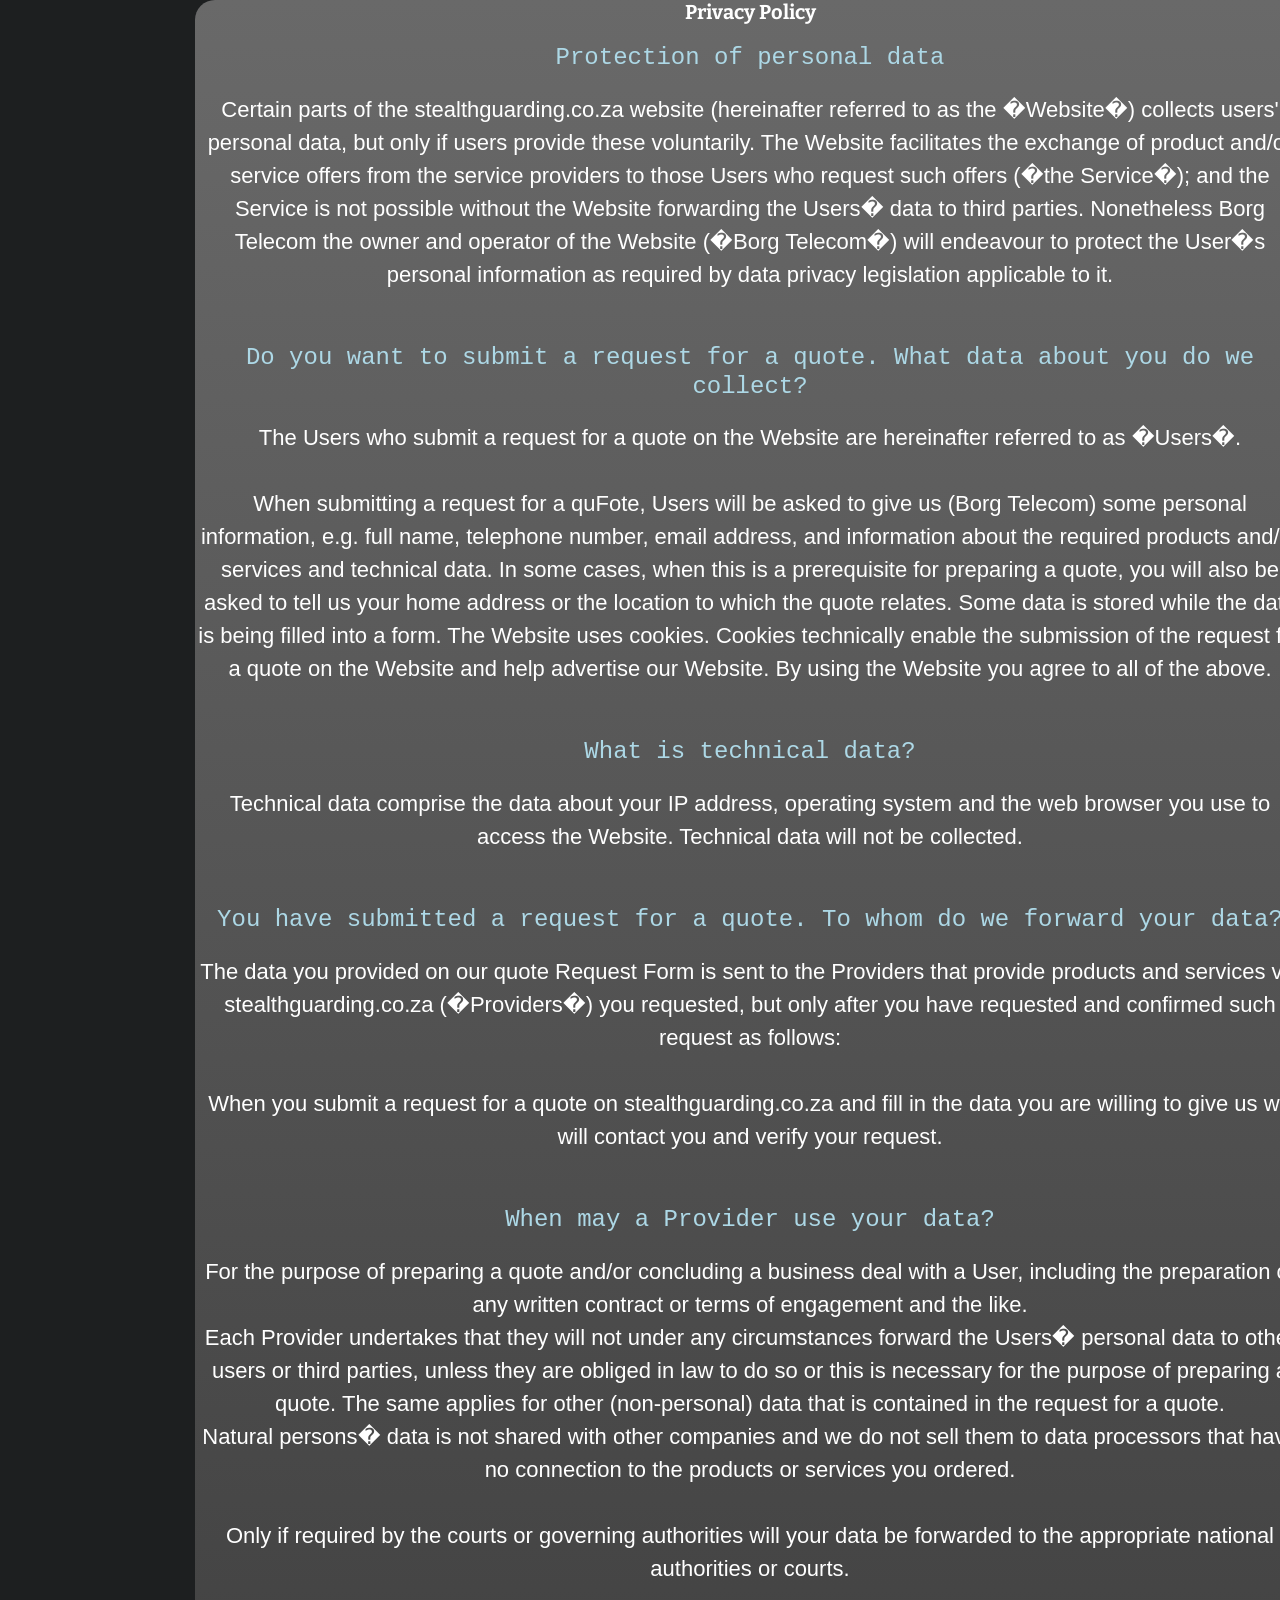
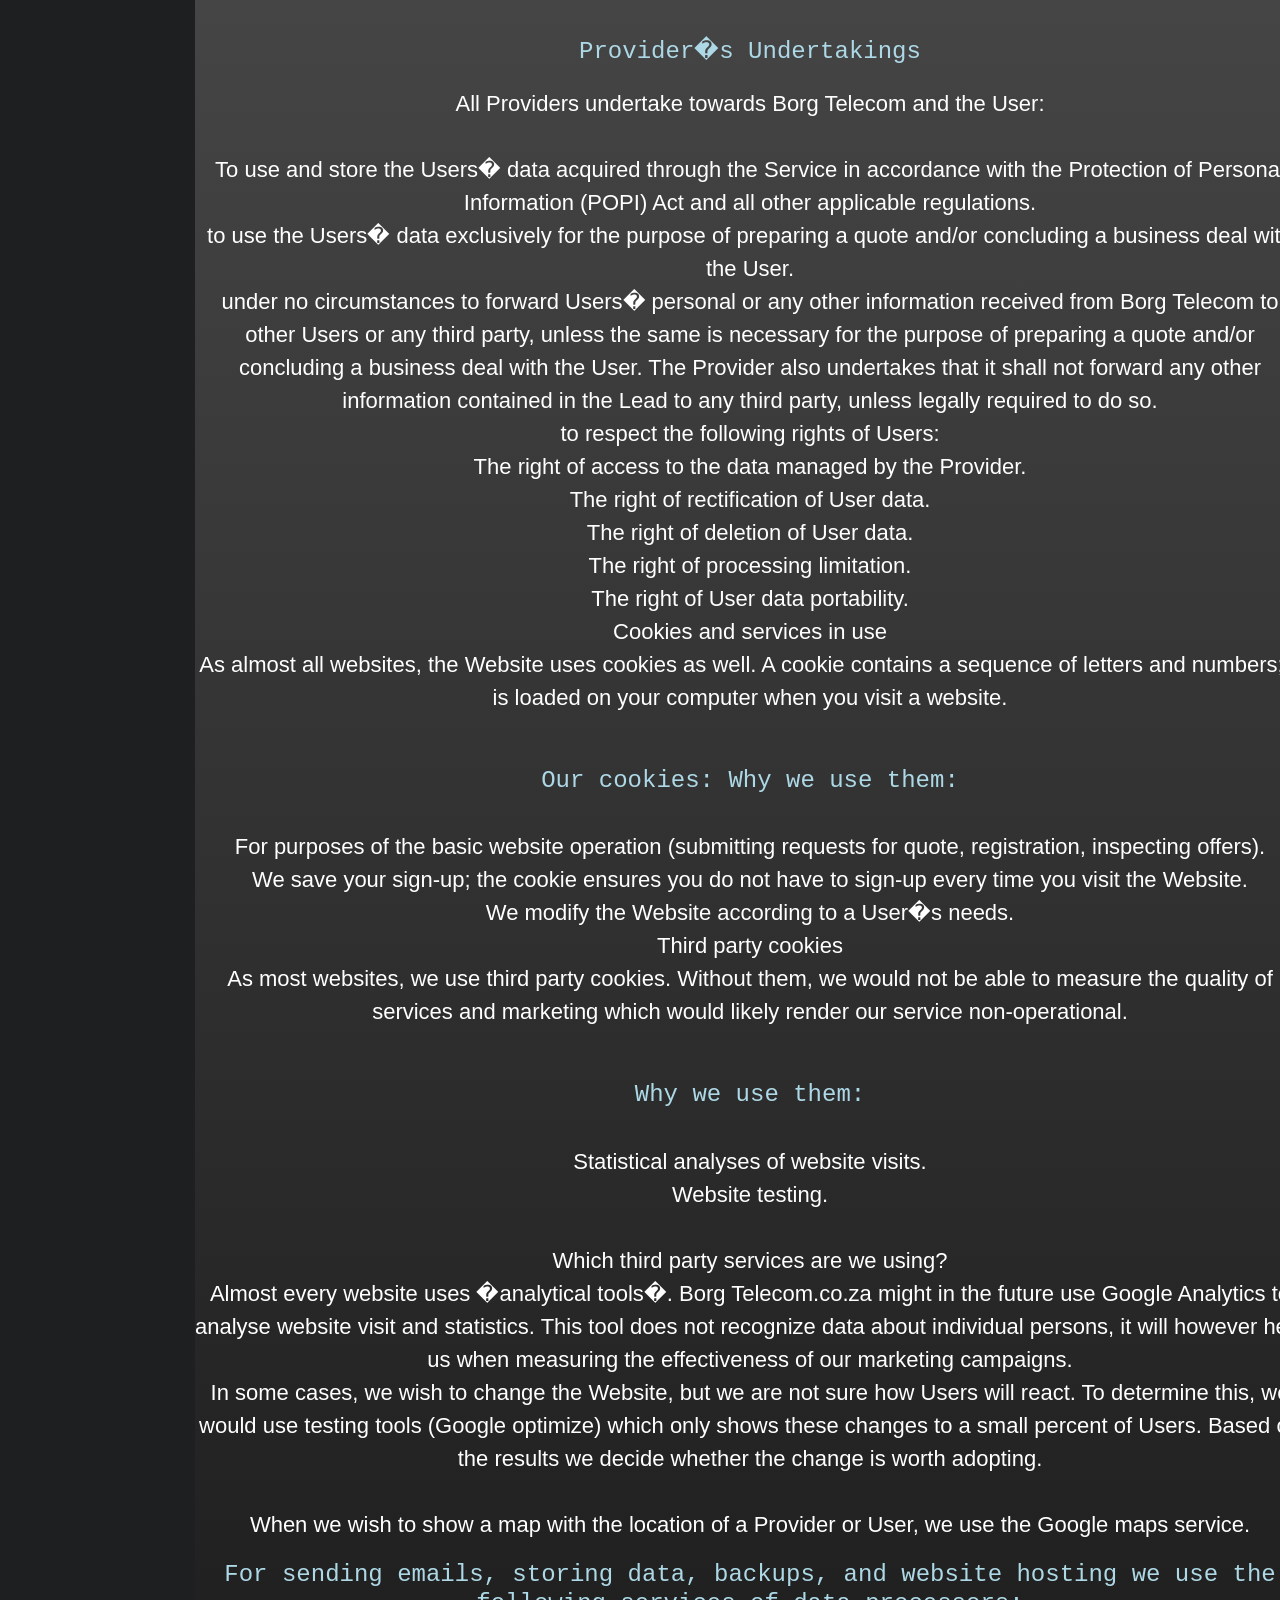
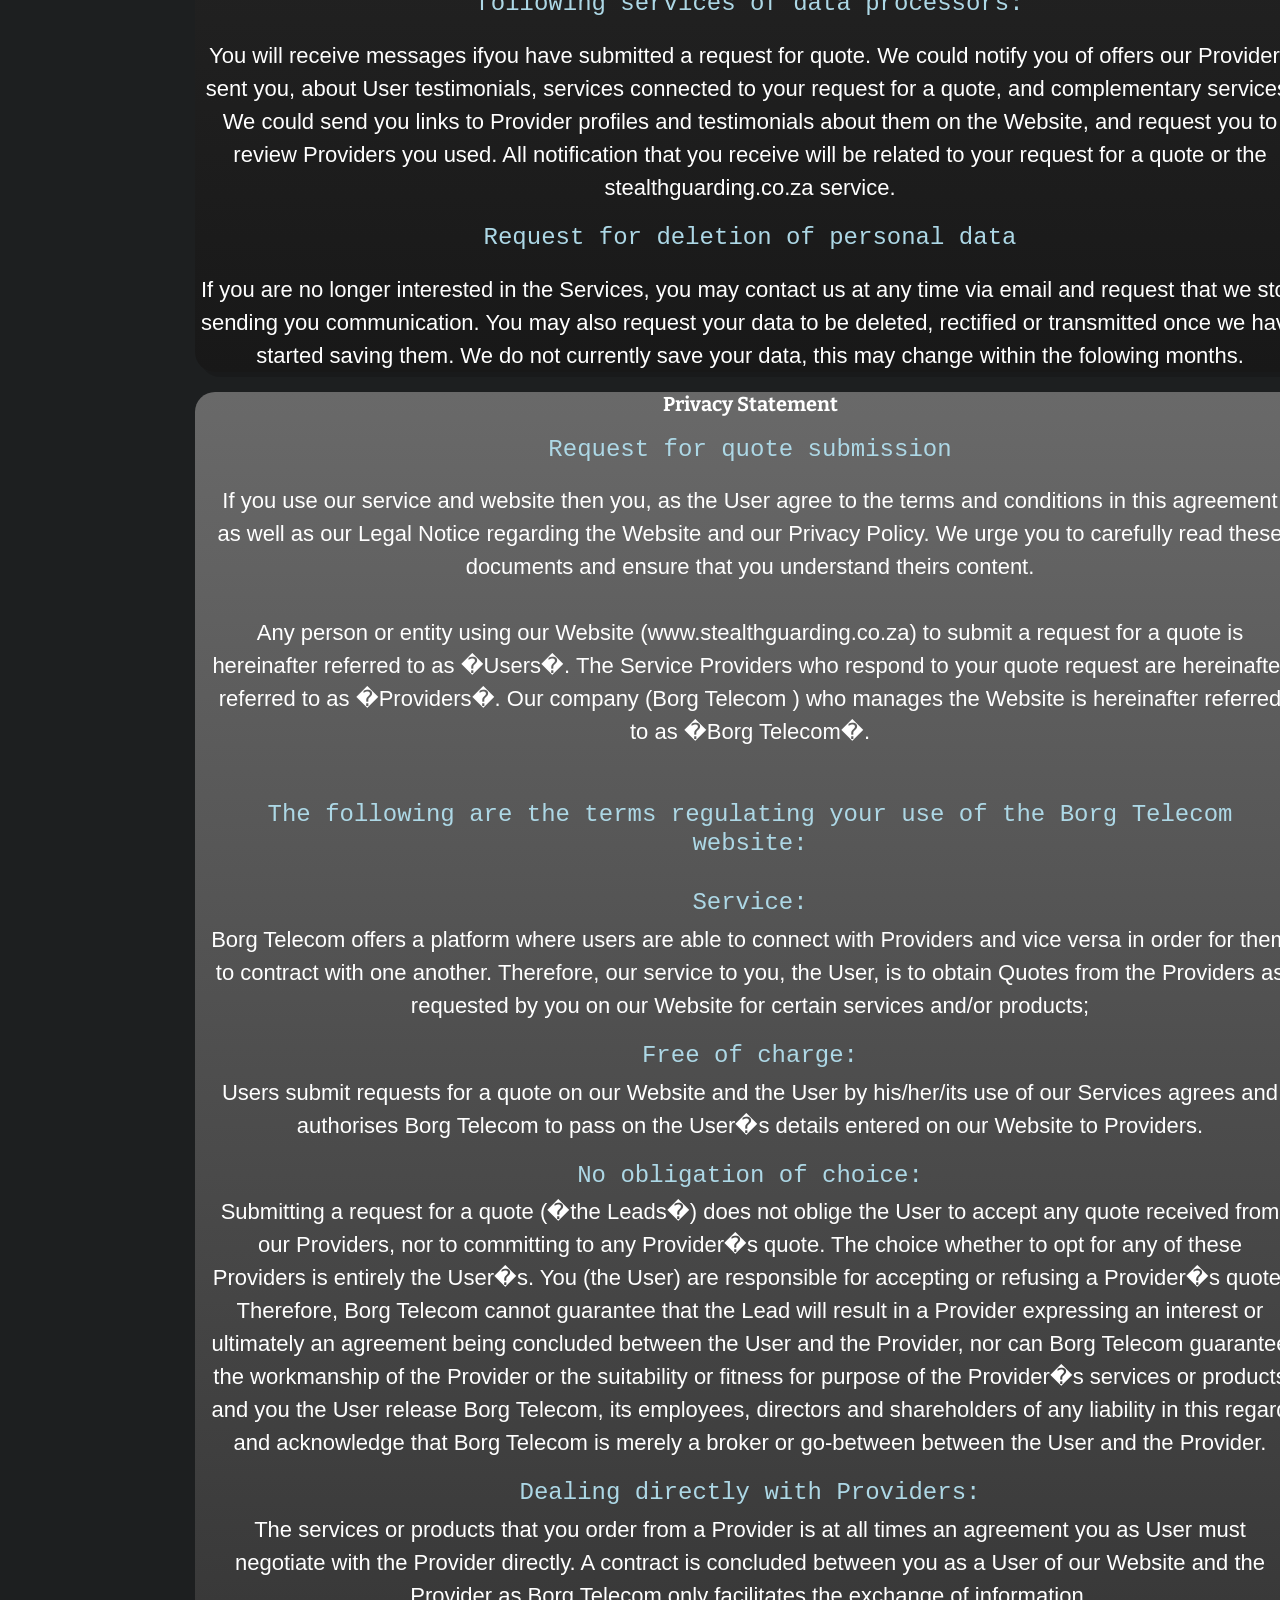
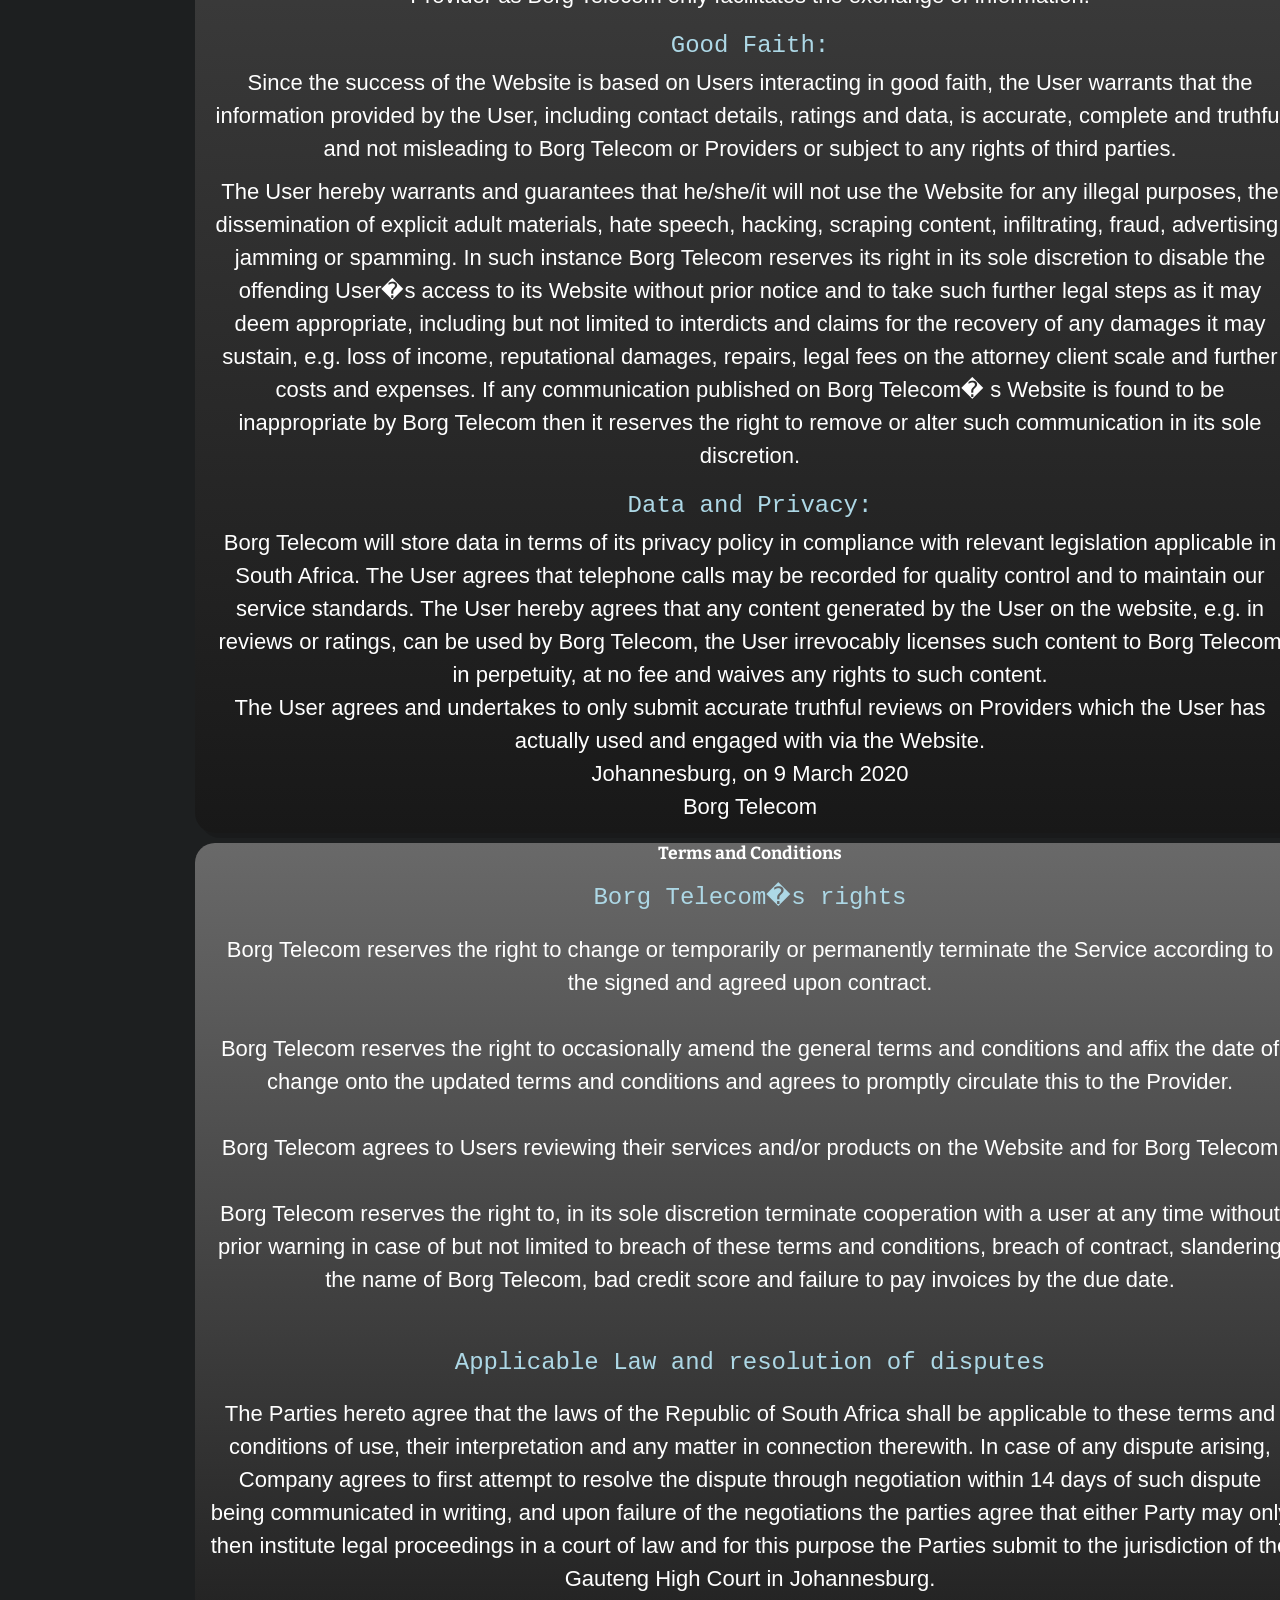
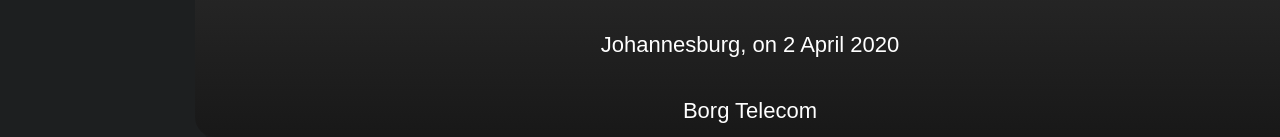
<file: Terms and Conditions2.html>
<!DOCTYPE html>
<link href="bootstrap.min.css" rel="stylesheet">
<link href="font-awesome.min.css" rel="stylesheet">
<link href="animate.min.css" rel="stylesheet">
<link href="jquery.gritter.css" rel="stylesheet" />
<script src="js/jquery.min.js"></script>

<html lang="en" xmlns="http://www.w3.org/1999/xhtml">
<head>
    <meta charset="utf-8" />
    <meta name="viewport" content="width=device-width, initial-scale=1, shrink-to-fit=no">
    <!-- Bootstrap CSS -->
    <link rel="stylesheet" href="https://stackpath.bootstrapcdn.com/bootstrap/4.3.1/css/bootstrap.min.css" integrity="sha384-ggOyR0iXCbMQv3Xipma34MD+dH/1fQ784/j6cY/iJTQUOhcWr7x9JvoRxT2MZw1T" crossorigin="anonymous">
    <title> Stealth Guarding And VIP Services</title>
    <link rel="stylesheet" href="css/style.css">
    <link href="css/stylePageStylings2.css" rel="stylesheet">
    <link href="https://maxcdn.bootstrapcdn.com/font-awesome/4.2.0/css/font-awesome.min.css" rel="stylesheet" media="all">
</head>
<body id="grad2" class="col-xs-12 col-sm-12 col-lg-12 col-xl-12" style="width:100%; height:100%; background:#1d1f20; min-width:1500px; position:center;">
    <!--Navigation Start-->
    <script src="https://code.jquery.com/jquery-3.3.1.slim.min.js" integrity="sha384-q8i/X+965DzO0rT7abK41JStQIAqVgRVzpbzo5smXKp4YfRvH+8abtTE1Pi6jizo" crossorigin="anonymous"></script>
    <script src="https://cdnjs.cloudflare.com/ajax/libs/popper.js/1.14.7/umd/popper.min.js" integrity="sha384-UO2eT0CpHqdSJQ6hJty5KVphtPhzWj9WO1clHTMGa3JDZwrnQq4sF86dIHNDz0W1" crossorigin="anonymous"></script>
    <script src="https://stackpath.bootstrapcdn.com/bootstrap/4.3.1/js/bootstrap.min.js" integrity="sha384-JjSmVgyd0p3pXB1rRibZUAYoIIy6OrQ6VrjIEaFf/nJGzIxFDsf4x0xIM+B07jRM" crossorigin="anonymous"></script>
    <div class="container">
        <div id="tv" style="top: 0; text-align:center;width:100%; height:100%;">
            <div width="100%" height="100%" class="" id="divService1">
                <h2><label>Privacy Policy</label></h2>


                <h4>Protection of personal data</h4><br />
                <p>
                    Certain parts of the stealthguarding.co.za website (hereinafter referred to as the �Website�) collects users' personal data, but only if users provide these voluntarily. The Website facilitates the exchange of product and/or service offers from the service providers to those Users who request such offers (�the Service�); and the Service is not possible without the Website forwarding the Users� data to third parties. Nonetheless Borg Telecom  the owner and operator of the Website (�Borg Telecom�) will endeavour to protect the User�s personal information as required by data privacy legislation applicable to it.<br /><br />
                </p>
                <h4>Do you want to submit a request for a quote. What data about you do we collect?</h4><br />
                <p>
                    The Users who submit a request for a quote on the Website are hereinafter referred to as �Users�.<br /><br />

                    When submitting a request for a quFote, Users will be asked to give us (Borg Telecom) some personal information, e.g. full name, telephone number, email address, and information about the required products and/or services and technical data. In some cases, when this is a prerequisite for preparing a quote, you will also be asked to tell us your home address or the location to which the quote relates. Some data is stored while the data is being filled into a form. The Website uses cookies. Cookies technically enable the submission of the request for a quote on the Website and help advertise our Website. By using the Website you agree to all of the above.<br /><br />
                </p>
                <h4>What is technical data?</h4><br />
                <p>
                    Technical data comprise the data about your IP address, operating system and the web browser you use to access the Website. Technical data will not be collected.<br /><br />
                </p>
                <h4>You have submitted a request for a quote. To whom do we forward your data?</h4><br />
                <p>
                    The data you provided on our quote Request Form is sent to the Providers that provide products and services via stealthguarding.co.za (�Providers�) you requested, but only after you have requested and confirmed such request as follows:<br /><br />

                    When you submit a request for a quote on stealthguarding.co.za and fill in the data you are willing to give us we will contact you and verify your request.<br />
                    <br />
                </p>
                <h4> When may a Provider use your data?</h4><br />
                <p>
                    For the purpose of preparing a quote and/or concluding a business deal with a User, including the preparation of any written contract or terms of engagement and the like.<br />
                    Each Provider undertakes that they will not under any circumstances forward the Users� personal data to other users or third parties, unless they are obliged in law to do so or this is necessary for the purpose of preparing a quote. The same applies for other (non-personal) data that is contained in the request for a quote.<br />
                    Natural persons� data is not shared with other companies and we do not sell them to data processors that have no connection to the products or services you ordered.<br /><br />

                    Only if required by the courts or governing authorities will your data be forwarded to the appropriate national authorities or courts.<br /><br />
                </p>
                <h4>Provider�s Undertakings</h4><br />
                <p>
                    All Providers undertake towards Borg Telecom and the User:<br /><br />

                    To use and store the Users� data acquired through the Service in accordance with the Protection of Personal Information (POPI) Act and all other applicable regulations.<br />
                    to use the Users� data exclusively for the purpose of preparing a quote and/or concluding a business deal with the User.<br />
                    under no circumstances to forward Users� personal or any other information received from Borg Telecom to other Users or any third party, unless the same is necessary for the purpose of preparing a quote and/or concluding a business deal with the User. The Provider also undertakes that it shall not forward any other information contained in the Lead to any third party, unless legally required to do so.<br />
                    to respect the following rights of Users:<br />
                    The right of access to the data managed by the Provider.<br />
                    The right of rectification of User data.<br />
                    The right of deletion of User data.<br />
                    The right of processing limitation.<br />
                    The right of User data portability.<br />
                    Cookies and services in use<br />
                    As almost all websites, the Website uses cookies as well. A cookie contains a sequence of letters and numbers; it is loaded on your computer when you visit a website.<br /><br />
                </p>
                <h4>Our cookies: Why we use them:</h4><br /><br />
                <p>
                    For purposes of the basic website operation (submitting requests for quote, registration, inspecting offers).<br />
                    We save your sign-up; the cookie ensures you do not have to sign-up every time you visit the Website.<br />
                    We modify the Website according to a User�s needs.<br />
                    Third party cookies<br />
                    As most websites, we use third party cookies. Without them, we would not be able to measure the quality of services and marketing which would likely render our service non-operational.<br /><br />
                </p>
                <h4>Why we use them:</h4><br /><br />
                <p>
                    Statistical analyses of website visits.<br />
                    Website testing.<br /><br />
                    Which third party services are we using?<br />
                    Almost every website uses �analytical tools�. Borg Telecom.co.za might in the future use Google Analytics to analyse website visit and statistics. This tool does not recognize data about individual persons, it will however help us when measuring the effectiveness of our marketing campaigns. <br />

                    In some cases, we wish to change the Website, but we are not sure how Users will react. To determine this, we would use testing tools (Google optimize) which only shows these changes to a small percent of Users. Based on the results we decide whether the change is worth adopting.<br />
                    <br />
                    When we wish to show a map with the location of a Provider or User, we use the Google maps service.<br />
                </p>
                <h4>For sending emails, storing data, backups, and website hosting we use the following services of data processors:</h4><br />
                <p>
                    You will receive messages ifyou have submitted a request for quote. We could notify you of offers our Providers sent you, about User testimonials, services connected to your request for a quote, and complementary services. We could send you links to Provider profiles and testimonials about them on the Website, and request you to review Providers you used. All notification that you receive will be related to your request for a quote or the stealthguarding.co.za service.<br />
                </p>
                <h4>Request for deletion of personal data</h4><br />
                <p>
                    If you are no longer interested in the Services, you may contact us at any time via email and request that we stop sending you communication. You may also request your data to be deleted, rectified or transmitted once we have started saving them. We do not currently save your data, this may change within the folowing months.<br />
                </p>

            </div>
        </div>
    </div>
    <div class="container">
        <div class="col-xs-12 col-sm-12 col-lg-12 col-xl-12" id="tv" style="z-index: 1000; margin-top: 10px">

            <div id="one" style="text-align:center; float:none;">
                <div width="100%" height="100%" class="divServices" id="divService1">
                    <h2><label>Privacy Statement</label></h2>

                    <h4>Request for quote submission</h4><br />
                    <p>
                        If you use our service and website then you, as the User agree to the terms and conditions in this agreement as well as our Legal Notice regarding the Website and our Privacy Policy. We urge you to carefully read these documents and ensure that you understand theirs content.<br /><br />

                        Any person or entity using our Website (www.stealthguarding.co.za) to submit a request for a quote is hereinafter referred to as �Users�. The Service Providers who respond to your quote request are hereinafter referred to as �Providers�. Our company (Borg Telecom ) who manages the Website is hereinafter referred to as �Borg Telecom�.<br /><br />
                    </p>
                    <h4>The following are the terms regulating your use of the Borg Telecom website:</h4><br />

                    <h4>Service:</h4>  <p>
    Borg Telecom offers a platform where users are able to connect with Providers and vice versa in order for them to contract with one another. Therefore, our service to you, the User, is to obtain Quotes from the Providers as requested by you on our Website for certain services and/or products;<br />
</p>    <h4>Free of charge:</h4>
                    <p>
                        Users submit requests for a quote on our Website and the User by his/her/its use of our Services agrees and authorises Borg Telecom to pass on the User�s details entered on our Website to Providers.<br />
                    </p>  <h4>No obligation of choice:</h4>
                    <p>
                        Submitting a request for a quote (�the Leads�) does not oblige the User to accept any quote received from our Providers, nor to committing to any Provider�s quote. The choice whether to opt for any of these Providers is entirely the User�s. You (the User) are responsible for accepting or refusing a Provider�s quote. Therefore, Borg Telecom cannot guarantee that the Lead will result in a Provider expressing an interest or ultimately an agreement being concluded between the User and the Provider, nor can Borg Telecom guarantee the workmanship of the Provider or the suitability or fitness for purpose of the Provider�s services or products and you the User release Borg Telecom, its employees, directors and shareholders of any liability in this regard and acknowledge that Borg Telecom is merely a broker or go-between between the User and the Provider.<br />
                    </p>  <h4>Dealing directly with Providers:</h4>
                    <p>
                        The services or products that you order from a Provider is at all times an agreement you as User must negotiate with the Provider directly. A contract is concluded between you as a User of our Website and the Provider as Borg Telecom only facilitates the exchange of information. <br />
                    </p> <h4>Good Faith:</h4>
                    <p>
                        Since the success of the Website is based on Users interacting in good faith, the User warrants that the information provided by the User, including contact details, ratings and data, is accurate, complete and truthful and not misleading to Borg Telecom or Providers or subject to any rights of third parties.<br />
                    </p>
                    <p>
                        The User hereby warrants and guarantees that he/she/it will not use the Website for any illegal purposes, the dissemination of explicit adult materials, hate speech, hacking, scraping content, infiltrating, fraud, advertising, jamming or spamming. In such instance Borg Telecom reserves its right in its sole discretion to disable the offending User�s access to its Website without prior notice and to take such further legal steps as it may deem appropriate, including but not limited to interdicts and claims for the recovery of any damages it may sustain, e.g. loss of income, reputational damages, repairs, legal fees on the attorney client scale and further costs and expenses. If any communication published on Borg Telecom� s Website is found to be inappropriate by Borg Telecom then it reserves the right to remove or alter such communication in its sole discretion.<br />
                    </p>  <h4>Data and Privacy:</h4>
                          <p>
                              Borg Telecom will store data in terms of its privacy policy in compliance with relevant legislation applicable in South Africa. The User agrees that telephone calls may be recorded for quality control and to maintain our service standards. The User hereby agrees that any content generated by the User on the website, e.g. in reviews or ratings, can be used by Borg Telecom, the User irrevocably licenses such content to Borg Telecom in perpetuity, at no fee and waives any rights to such content.<br />
                              The User agrees and undertakes to only submit accurate truthful reviews on Providers which the User has actually used and engaged with via the Website.<br />
                              Johannesburg, on 9 March 2020<br />
                              Borg Telecom<br />
                          </p>
                </div>

            </div>
        </div>
    </div>
    <div class="container">
        <div class="col-xs-12 col-sm-12 col-lg-12 col-xl-12" id="tv" style="z-index: 1000; margin-top: 10px;">

            <div id="one" style="text-align:center; float:none;">
                <div width="100%" height="100%" class="divServices" id="divService1">
                    <h3><label>Terms and Conditions</label></h3>
                    <h4>
                        Borg Telecom�s rights
                    </h4><br /> <p>
    Borg Telecom reserves the right to change or temporarily or permanently terminate the Service according to the signed and agreed upon contract.<br />
    <br />
    Borg Telecom reserves the right to occasionally amend the general terms and conditions and affix the date of change onto the updated terms and conditions and agrees to promptly circulate this to the Provider.<br />
    <br />
    Borg Telecom agrees to Users reviewing their services and/or products on the Website and for Borg Telecom<br />
    <br />
    Borg Telecom reserves the right to, in its sole discretion terminate cooperation with a user at any time without prior warning in case of but not limited to breach of these terms and conditions, breach of contract, slandering the name of Borg Telecom, bad credit score and failure to pay invoices by the due date.<br />
    <br />
</p>
                    <h4>
                        Applicable Law and resolution of disputes
                    </h4><br /> <p>
                        The Parties hereto agree that the laws of the Republic of South Africa shall be applicable to these terms and conditions of use, their interpretation and any matter in connection therewith. In case of any dispute arising, Company agrees to first attempt to resolve the dispute through negotiation within 14 days of such dispute being communicated in writing, and upon failure of the negotiations the parties agree that either Party may only then institute legal proceedings in a court of law and for this purpose the Parties submit to the jurisdiction of the Gauteng High Court in Johannesburg.<br />
                        <br />
                        Johannesburg, on 2 April 2020<br />
                        <br />
                        Borg Telecom
                    </p>

                </div>
            </div>
        </div>
    </div>
</body>
</html>
</file>
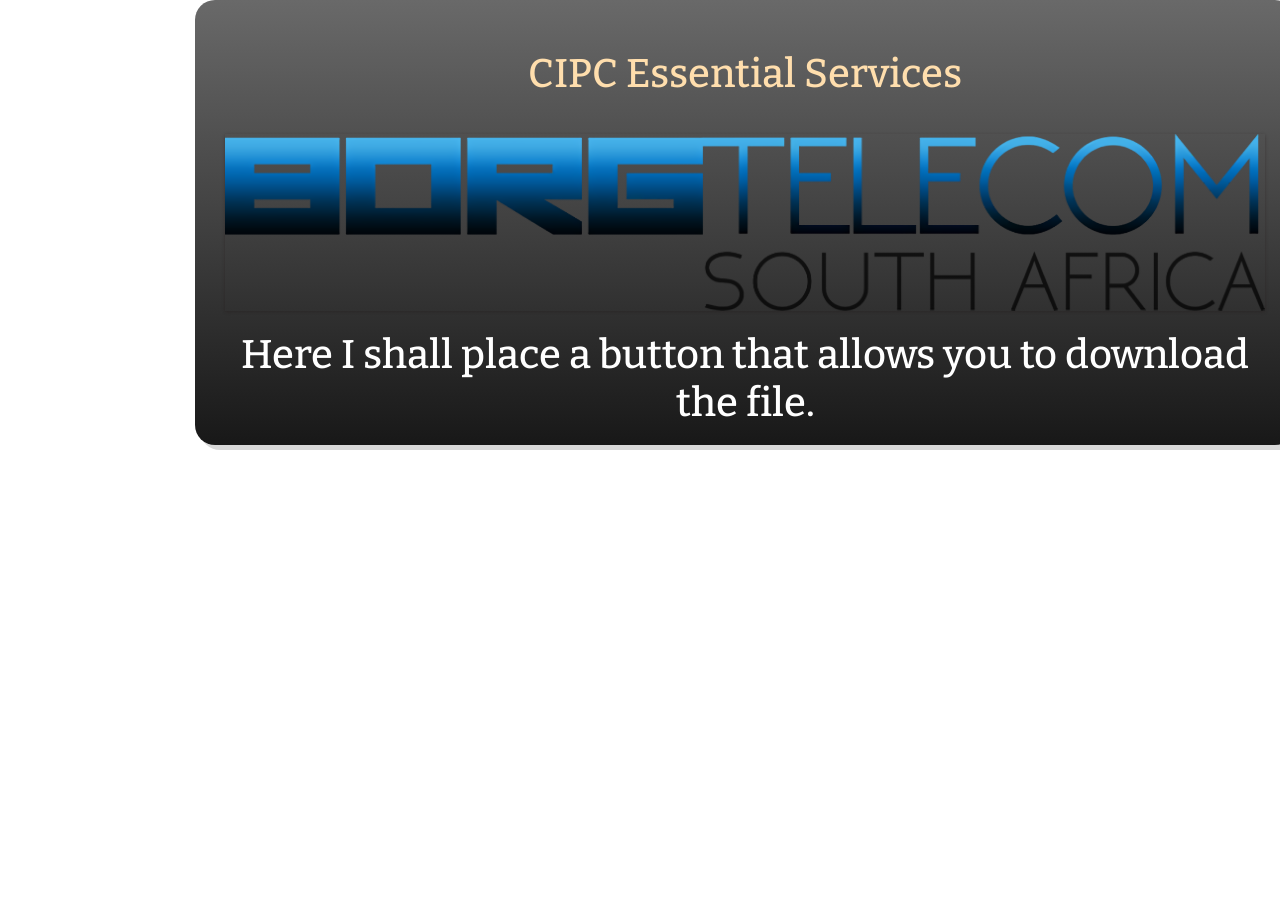
<file: Testimonials-2.html>
﻿<!DOCTYPE html>
<html lang="en" xmlns="http://www.w3.org/1999/xhtml">
<head>
    <meta charset="utf-8" />
    <meta name="viewport" content="width=device-width, initial-scale=1, shrink-to-fit=no">
    <!-- Bootstrap CSS -->
    <link rel="stylesheet" href="https://stackpath.bootstrapcdn.com/bootstrap/4.3.1/css/bootstrap.min.css" integrity="sha384-ggOyR0iXCbMQv3Xipma34MD+dH/1fQ784/j6cY/iJTQUOhcWr7x9JvoRxT2MZw1T" crossorigin="anonymous">
    <title>CIPC</title>
    <link rel="stylesheet" href="css/style.css">
    <link href="css/stylePageStylings2.css" rel="stylesheet">
    <link href="css/CSS Attachement 1.css" rel="stylesheet">
    <link href="css/CSS Attachement 4.css" rel="stylesheet">
    <link href="https://maxcdn.bootstrapcdn.com/font-awesome/4.2.0/css/font-awesome.min.css" rel="stylesheet" media="all">
</head>
<body id="grad3" class="col-xs-12 col-sm-12 col-lg-12 col-xl-12" style="min-width:1100px; width:1100px; min-height: 700px !important; position:center; padding-left:180px;">
    <!--Navigation Start-->
    <script src="https://code.jquery.com/jquery-3.3.1.slim.min.js" integrity="sha384-q8i/X+965DzO0rT7abK41JStQIAqVgRVzpbzo5smXKp4YfRvH+8abtTE1Pi6jizo" crossorigin="anonymous"></script>
    <script src="https://cdnjs.cloudflare.com/ajax/libs/popper.js/1.14.7/umd/popper.min.js" integrity="sha384-UO2eT0CpHqdSJQ6hJty5KVphtPhzWj9WO1clHTMGa3JDZwrnQq4sF86dIHNDz0W1" crossorigin="anonymous"></script>
    <script src="https://stackpath.bootstrapcdn.com/bootstrap/4.3.1/js/bootstrap.min.js" integrity="sha384-JjSmVgyd0p3pXB1rRibZUAYoIIy6OrQ6VrjIEaFf/nJGzIxFDsf4x0xIM+B07jRM" crossorigin="anonymous"></script>

    <div class="container">
        <div class="row">
            <div class="col-xs-12 col-sm-12 col-lg-12 col-xl-12">

                <div class="" id="tv" style="padding-top:10px; z-index: 1000; width:1100px; max-width:1100px;">
                    <div class="header-container wrapper2" style="top:0px; bottom:-50px;">
                        <div class="main; row" style="margin-top: 30px;">
                            <div id="one" class="section; col-sm-12">
                                <div width="900" height="180" class="divServices" id="divService4">

                                    <h1 style="padding-top:10px !important; color:navajowhite !important; width:900px;"><label>CIPC Essential Services</label></h1>
                                </div>
                            </div>
                        </div>
                    </div>
                    <div class="col-xs-12 col-sm-12 col-lg-12 col-xl-12" style=" padding-bottom:10px; z-index: 1000; text-align:center;">
                        <div class="col-xs-12 col-sm-12 col-lg-12 col-xl-12" style="        padding-top: 20px;
        padding-bottom: 10px;
        z-index: 1000;
        text-align: center;">
                            <div style=" z-index: 1000; text-align:center; max-width:1040px;">
                                <img style="max-width:1040px; text-align:center; z-index: 1000;" id="imgBadge" src="Borg-Banner.png" alt="Picture of a Company Logo" />
                            </div>
                        </div>
                    </div>

                    <!--Description 1 with headings-->
                    <div class="col-xs-12 col-sm-12 col-lg-12 col-xl-12" style="width:1100px !important; padding-bottom:10px; z-index: 1000; text-align:center;">
                    
                    <h1>Here I shall place a button that allows you to download the file.</h1>
                    </div>
                </div>
            </div>
        </div>
    </div>
</body>
</html>
</file>
<file: css/style.css>
@import url("https://fonts.googleapis.com/css?family=Bitter");

* {
    margin: 0;
    padding: 0;
    box-sizing: border-box;
    font-family: bitter;
}

html,
body {
    height: 100%;
    min-height: 100%;
}

a {
    text-decoration: none;
    color: white;
}

    a.active {
        border-bottom: 2px solid #85c2ff;
    }

.header {
    height: auto;
    position: fixed;
    top: 0;
    margin: auto;
    left: 0;
    right: 0;
    width: 100%;
    z-index: 1000;
}

#header-scroll {
    position: fixed;
    height: 53px;
    background: #2C3E50;
    background: -webkit-linear-gradient(to left, #141e30, #243b55);
    background: linear-gradient(to left, #141e30, #243b55);
    opacity: 100;
    left: 0;
    top: 0;
    float: left;
    width: 100%;
    z-index: 1000;
}

body {
    font-family: Audiowide, Arial;
}

nav {
    height: 60px;
    position: fixed;
    top: 0;
    margin: auto;
    left: 0;
    right: 0;
    width: 100%;
    z-index: 1000;
}

    nav ul {
        padding: 20px;
        margin: 0 auto;
        list-style: none;
        text-align: center;
        z-index: 1000;
    }

        nav ul li {
            display: inline-block;
            margin: 0 10px;
            text-align: center;
            z-index: 1000;
        }

            nav ul li a {
                padding: 10px 0;
                color: #fff;
                font-size: 1rem;
                text-decoration: none;
                font-weight: bold;
                transition: all 0.2s ease;
                text-align: center;
                z-index: 1000;
            }

                nav ul li a:hover {
                    color: #85c2ff;
                    z-index: 1000;
                }

section {
    width: 100%;
    height: 100%;
    padding: 200px 0;
    background: #fff;
    text-align: center;
    z-index: 1000;
}

    section:nth-child(even) {
        background: #ecf0f1;
        z-index: 1000;
    }

    section:nth-child(odd) {
        background: #eff9ff;
    }

.sections section:first-child {
    margin-top: 100px;
    z-index: 1000;
}

body {
    position: center;
}

grad1 {
    position: center;
}

tab {
    overflow: hidden;
    border: none;
    background-color: white;
    cursor: pointer;
}

/* Style the buttons that are used to open the tab content */
.tab button {
    background-color: inherit;
    float: left;
    border: none;
    outline: none;
    cursor: pointer;
    transition: 0.3s;
}

    /* Change background color of buttons on hover */
    .tab button:hover {
        background-color: white;
        cursor: pointer;
    }

    /* Create an active/current tablink class */
    .tab button.active {
        background-color: black;
        cursor: pointer;
    }

/* Style the tab content */
.tabcontent {
    width: auto;
    min-width: 1500px;
    cursor: pointer;
    display: none;
    border: none;
    border-top: none;
}
</file>
<file: css/stylePageStylings2.css>
/*@font-face {*/
    font-family: Audiowide;
    src: url('Audiowide.ttf');
}

p {
    color: white;
    line-height: 26px;
    text-indent: 30px;
    margin: 0;
    height: auto;
    text-align: center;
    margin-left: 10px;
    margin-right: 10px;
}

p {
    font-family: Audiowide, Arial;
    font-size: 22px;
    color: white;
    transition: all 0.2s;
}

    p:hover {
        border-bottom: 2px dotted #cfd8dc;
        padding-bottom: 5px
    }
    S
.Paragraphs {
    text-align: center;
}

    a:hover {
        color: black;
    }
/*Font*/
/*Badge*/

#imgBadge {
    height: auto;
    width: auto;
    max-width: 350px;
    max-height: 400px;
    box-shadow: 0 1px 3px rgba(34, 25, 25, 0.4);
    -moz-box-shadow: 0 1px 2px rgba(34,25,25,0.4);
    -webkit-box-shadow: 0 1px 3px rgba(34, 25, 25, 0.4);
}

/*Badge*/

.imgBorder {
    padding: 15px 15px 0;
    box-shadow: 0 1px 3px rgba(34, 25, 25, 0.4);
    -moz-box-shadow: 0 1px 2px rgba(34,25,25,0.4);
    -webkit-box-shadow: 0 1px 3px rgba(34, 25, 25, 0.4);
}

#grad1 {
    height: 100%;
    background-color: black; /* For browsers that do not support gradients */
    background-image: linear-gradient(to right, #000000, #434343); /* Standard syntax (must be last) */
    min-height: 100%;
    min-width: 1024px;
    width: 100%;
    position: absolute;
    top: 0;
    left: 0;
}


#grad3 {
    height: 100%;
    background-color: transparent; /* For browsers that do not support gradients */
    background-image: none;
    min-height: 1300px;
    max-height:1500px;
    min-width: 1024px;
    width: 100%;
    position: absolute;
    top: 0;
    left: 0;
}

.outer {
    width: 100%;
}

.inner {
    width: 50%;
    display: table;
    margin: 0 auto;
}

.CenterThis {
    text-align: center;
}

h2 {
    text-align: center;
}

.wrapper {
    width: 100%;
    height: 80px;
    background: transparent;
    background: -webkit-gradient(linear, left top, left bottombottom, from(rgb(168,168,168)), to(rgb(69,69,69)));
    background: -moz-linear-gradient(top, rgb(168,168,168), rgb(69,69,69));
    /*border-top: 2px solid #939393;*/
    position: relative;
    margin-bottom: 30px;
    display: table;
    margin: 0 auto;
}

.wrapper2 {
    height: 80px;
    background: transparent;
    background: -webkit-gradient(linear, left top, left bottombottom, from(rgb(168,168,168)), to(rgb(69,69,69)));
    background: -moz-linear-gradient(top, rgb(168,168,168), rgb(69,69,69));
    /*border-top: 2px solid #939393;*/
    position: relative;
    margin-bottom: 30px;
    display: table;
    margin: 0 auto;
}

nav ul {
    width: 100%;
    margin: 0;
    padding: 0;
}

    nav ul.menu {
        width: 100%;
        display: table;
        margin: 0 auto;
        height: 80px;
        border-left: transparent;
        border-right: transparent;
        text-align: center;
    }

        nav ul.menu li {
            list-style: none;
            float: left;
            height: 10px;
            text-align: center;
            background: -webkit-gradient(radial, 50% 100%, 10, 50% 50%, 90, from(rgba(31,169,244,1)), to(rgba(0,28,78, 1)) );
            background: -moz-radial-gradient(center 80px 45deg, circle cover, rgba(31,169,244,1) 0%, rgba(0,28,78, 1) 100%);
        }

    nav ul li a {
        width: 150px;
        display: block;
        padding: 0 20px;
        border-left: 1px solid rgba(255,255,255,0.1);
        border-right: 1px solid rgba(0,0,0,0.1);
        text-align: center;
        color: white;
        text-shadow: 1px 0.5px black;
        line-height: 45px;
        background: -webkit-gradient(linear, left top, left bottombottom, from(rgb(168,168,168)), to(rgb(69,69,69)));
        background: -moz-linear-gradient(top, rgb(168,168,168), rgb(69,69,69));
        -webkit-transition-property: background;
        -webkit-transition-duration: 700ms;
        -moz-transition-property: background;
        -moz-transition-duration: 700ms;
        border: outset;
    }

        nav ul li a:hover {
            background: transparent none;
            border: inset;
        }

    nav ul li.active a {
        background: -webkit-gradient(radial, 50% 100%, 10, 50% 50%, 90, from(rgba(31,169,244,1)), to(rgba(0,28,78, 1)) );
        background: -moz-radial-gradient(center 80px 45deg, circle cover, rgba(31,169,244,1) 0%, rgba(0,28,78, 1) 100%);
    }

.headroom ul {
    width: 100%;
    margin: 0;
    padding: 0;
}

    .headroom ul.menu {
        width: 100%;
        display: table;
        margin: 0 auto;
        height: 80px;
        border-left: transparent;
        border-right: transparent;
        text-align: center;
    }

        .headroom ul.menu li {
            list-style: none;
            float: left;
            height: 10px;
            text-align: center;
            background: -webkit-gradient(radial, 50% 100%, 10, 50% 50%, 90, from(rgba(31,169,244,1)), to(rgba(0,28,78, 1)) );
            background: -moz-radial-gradient(center 80px 45deg, circle cover, rgba(31,169,244,1) 0%, rgba(0,28,78, 1) 100%);
        }

    .headroom ul li a {
        width: 150px;
        display: block;
        padding: 0 20px;
        border-left: 1px solid rgba(255,255,255,0.1);
        border-right: 1px solid rgba(0,0,0,0.1);
        text-align: center;
        color: rgba(255,255,255,0.1);
        text-shadow: 1px 0.5px black;
        line-height: 45px;
        background: -webkit-gradient(linear, left top, left bottombottom, from(rgb(168,168,168)), to(rgb(69,69,69)));
        background: -moz-linear-gradient(top, rgb(168,168,168), rgb(69,69,69));
        -webkit-transition-property: background;
        -webkit-transition-duration: 700ms;
        -moz-transition-property: background;
        -moz-transition-duration: 700ms;
     
    }

        .headroom ul li a:hover {
           
        }

    .headroom ul li.active a {
        background: -webkit-gradient(radial, 50% 100%, 10, 50% 50%, 90, from(rgba(31,169,244,1)), to(rgba(0,28,78, 1)) );
        background: -moz-radial-gradient(center 80px 45deg, circle cover, rgba(31,169,244,1) 0%, rgba(0,28,78, 1) 100%);
    }

body {
    margin: 0;
    text-align: center;
}

.header-container {
    height: 80px;
}

.header {
    height: 80px;
    width: 40vw;
    padding: 15px 0;
    position: absolute;
}

    .header.headroom--pinned {
        transform: translateY(0%);
    }

    .header.headroom--unpinned {
        transform: translateY(-100%);
    }

    .header ul {
        display: block;
        margin: 10px 0 0 0;
        padding: 0;
        text-align: center;
        list-style: none;
        color:white;
    }

/*Duplicate Begin*/
.header2 {
    height: 80px;
    width: 100%;
    padding: -50px 0;
    position: relative;
}

    .header2.headroom--pinned {
        transform: translateY(0%);
    }

    .header2.headroom--unpinned {
        transform: translateY(-100%);
    }

    .header2 ul {
        display: block;
        margin: 10px 0 0 0;
        padding: 10px;
        text-align: center;
        list-style: none;
    }
/*Duplicate End*/

.DecorateHaveALook {
    max-width: 100%;
    border-left: 2px groove darkgray;
    border-bottom: 2px groove darkgray;
    border-right: 5px groove lightgray;
    border-top: 5px groove lightgray;
    /*border-bottom: 10px outset;
                  border-bottom-left-radius:4px;
                   border-bottom-color:chartreuse;*/
}


.DecorateHaveALook {
    position: relative;
    padding: 15px;
    margin: 1em 0 3em;
    color: #000;
    background: #f3961c;
    border-radius: 10px;
    background: linear-gradient(top, #f9d835, #f3961c);
}

    /* creates triangle */
    .DecorateHaveALook:after {
        content: "";
        display: block; /* reduce the damage in FF3.0 */
        position: absolute;
        bottom: -15px;
        left: 50px;
        width: 0;
        border-width: 15px 15px 0;
        border-style: solid;
        border-color: #f3961c transparent;
    }

#tv {
  
    background: linear-gradient(#696969,#181818);
    border-radius: 0% 0% 0% 0% / 0% 0% 0% 0%;
    color: white;
    box-shadow: 5px 5px rgba(0,0,0,.15);
    transition: all .4s ease;
    border-radius: 20px 20px 20px 20px;
}

    #tv:hover {
        border-radius: 20px 20px 20px 20px;
        border-radius: 50% 50% 50% 50% / 5% 5% 5% 5%;
        box-shadow: 10px 10px rgba(0,0,0,.25);
    }

#tvTitle {
    width: auto;
    height: auto;
    background: linear-gradient(#404040,#696969);
    border-radius: 0% 0% 0% 0% / 0% 0% 0% 0%;
    color: White;
    box-shadow: 20px 20px rgba(0,0,0,.15);
    transition: all .4s ease;
    border-radius: 20px 20px 20px 20px;
}

    #tvTitle:hover {
        border-radius: 20px 20px 20px 20px;
        border-radius: 50% 50% 50% 50% / 5% 5% 5% 5%;
        box-shadow: 10px 10px rgba(0,0,0,.25);
    }

.divServices {
    /*border: 5px outset cyan;*/
}

.divServicesTitle {

 min-width:400px;
   }

$grey: #4d4d4c;
$yellow: #efc371;
$purple: #ae94c0;
$green: #b5bc67;
$orange: #dd925f;

* {
    margin: 0;
    padding: 0;
    box-sizing: border-box;
    position: fixed;
    font-weight: 400;
    list-style-type: none;
    font-style: normal;
}

body {
    background: linear-gradient(to right, #c04848, #480048);
    height: 100vh;
}

a {color: White;}

nav {
    line-height: 1.4;
    font-family: Audiowide, Arial;
    font-size: 22px;
    background: #1d1f20;
    padding: 0px;
    width: 100%;
    max-width: 2000px;
    position: fixed;
    border-radius: 20px 20px 20px 20px;
    box-shadow: 0 0 60px -15px black;
    transform: scale(0) rotate(360deg);
    transition: all 0.75s;
}


    nav.menu_active {
        top: 0;
        left: 0;
        transform: scale(1) rotate(0deg);
    }
    
    nav:hover {
        color:orange;
    }

h4 {
    padding-top: 10px;
    font-family: "Roboto Mono", monospace;
    font-size:24px;
    color: lightblue;
    top: calc(50vh - 40px);
    left: calc(50vw - 126px);
    cursor: pointer;
    transition: all 0.3s;
}

    h4:hover {     
        padding-bottom: 10px;
        top: calc(50vh - 50px);
        cursor: pointer;
        color:blue;
    }




@keyframes divBouncingEffect{
  95.95% {
     top: -8px;
    right: -8px;
     bottom: -8px;
    left: -8px;
     opacity: 0;
  }
}
        @-webkit-keyframes divBouncingEffect{
  95.95% {
     top: -8px;
    right: -8px;
     bottom: -8px;
    left: -8px;
     opacity: 0;
  }
}
.divBouncingEffect {
    display: inline-block;
    vertical-align: middle;
    -webkit-transform: perspective(0.5px) translateZ(0);
    transform: perspective(0.5px) translateZ(0);
    box-shadow: 0 0 0.5px rgba(0, 0, 0, 0);
    position: relative;
    font-size: 22px;
    font-family: Audiowide;

    background: linear-gradient(#e1e1e1, black)
}
.divBouncingEffect:before {
   border: #c0c0c0 outset 4px;
  right: 0;  
   top: 0; 
  position: absolute; 
   bottom: 0;
  left: 0;
  -webkit-animation-duration: 0.5s;
   animation-duration: 0.5s;
  content: '';
}
.divBouncingEffect:active:before, .divBouncingEffect:hover:before, .divBouncingEffect:focus:before {
   -webkit-animation-name: divBouncingEffect;
  animation-name: divBouncingEffect;
}

.divborder {
    border: groove 5px solid red !important;
    border-bottom: double 20px solid orange;
    width: 1140px;
    height: 50px;
}
</file>
<file: css/CSS Attachement 1.css>
body{background:gray;}
/*#ecf0f1*/
a {
    text-decoration: none;
}
.firstLine {
    padding-left: -30px;
    margin-left: -30px;
    font-size: 24px;
    line-height: 32px;
    font-weight: 300;
    color: orange;
    font-family:Audiowide;
}
.secondLine {
    font-size: 36px;
    line-height: 32px;
    font-weight: 600;
    color: black;
}
.thirdLine {
    font-size: 24px;
    line-height: 32px;
    font-weight: 300;
    color: darkorange;
}
.fourthLine {
    font-size: 24px;
    line-height: 32px;
    font-weight: 300;
    position: relative;
    top: -10px;
    color: orange;
}

.badges {
    position: relative;
    margin: 140px auto;
    width: 200px;
    height: 200px;
    background: slategray;
    border-radius: 100%;
    color: black;
    line-height: 32px;
    text-align: center;
    text-transform: uppercase;
    font-family: "Audiowide",Audiowide;
    -webkit-animation: 3s ease-in-out 0s normal none infinite running swing;
    -moz-animation: 3s ease-in-out 0s normal none infinite running swing;
    -o-animation: 3s ease-in-out 0s normal none infinite running swing;
    animation: 3s ease-in-out 0s normal none infinite running swing;
    -webkit-transform-origin: 100px -71px;
    -moz-transform-origin: 100px -71px;
    -o-transform-origin: 100px -71px;
    transform-origin: 100px -71px;
}
    .badges:before {
        content: '';
        position: absolute;
        top: 90px;
        left: 90px;
        width: 20px;
        height: 20px;
        border-radius: 100%;
        -webkit-box-shadow: 0px -82px 0px -2px #fff, 0px -100px orange,20px -98px orange,39px -94px orange,56px -85px orange,71px -72px orange, 83px -57px orange,93px -40px lightsalmon,98px -20px lightsalmon,100px 0px lightsalmon, -20px -98px lightsalmon,-39px -94px lightsalmon,-71px -72px lightsalmon, -56px -85px #552F87,-83px -57px #552F87,-93px -40px #552F87,-98px -20px #552F87,-100px 0px #552F87, 0px 100px #552F87,-20px 98px #552F87,-39px 94px #552F87,-56px 85px #552F87, -71px 72px #552F87,-83px 57px #552F87,-93px -40px #552F87,-98px 20px #552F87,-93px 40px #552F87, 20px 98px #552F87,39px 94px #552F87,56px 85px #552F87, 71px 72px #552F87,83px 57px #552F87,93px 40px #552F87,98px 20px #552F87;
        -moz-box-shadow: 0px -82px 0px -2px #fff, 0px -100px lightsalmon,20px -98px orange,39px -94px orange,56px -85px orange,71px -72px orange, 83px -57px orange,93px -40px lightsalmon,98px -20px lightsalmon,100px 0px lightsalmon, -20px -98px lightsalmon,-39px -94px lightsalmon,-71px -72px lightsalmon, -56px -85px lightsalmon,-83px -57px #552F87,-93px -40px #552F87,-98px -20px #552F87,-100px 0px #552F87, 0px 100px #552F87,-20px 98px #552F87,-39px 94px #552F87,-56px 85px #552F87, -71px 72px #552F87,-83px 57px #552F87,-93px -40px #552F87,-98px 20px #552F87,-93px 40px #552F87, 20px 98px #552F87,39px 94px #552F87,56px 85px #552F87, 71px 72px #552F87,83px 57px #552F87,93px 40px #552F87,98px 20px #552F87;
        -o-box-shadow: 0px -82px 0px -2px #fff, 0px -100px orange,20px -98px orange,39px -94px orange,56px -85px orange,71px -72px orange, 83px -57px orange,93px -40px lightsalmon,98px -20px lightsalmon,100px 0px lightsalmon, -20px -98px lightsalmon,-39px -94px lightsalmon,-71px -72px lightsalmon, -56px -85px lightsalmon,-83px -57px #552F87,-93px -40px #552F87,-98px -20px #552F87,-100px 0px #552F87, 0px 100px #552F87,-20px 98px #552F87,-39px 94px #552F87,-56px 85px #552F87, -71px 72px #552F87,-83px 57px #552F87,-93px -40px #552F87,-98px 20px #552F87,-93px 40px #552F87, 20px 98px #552F87,39px 94px #552F87,56px 85px #552F87, 71px 72px #552F87,83px 57px #552F87,93px 40px #552F87,98px 20px #552F87;
        box-shadow: 0px -82px 0px -2px #fff, 0px -100px orange,20px -98px orange,39px -94px lightsalmon,56px -85px lightsalmon,71px -72px lightsalmon, 83px -57px lightsalmon,93px -40px lightsalmon,98px -20px lightsalmon,100px 0px lightsalmon, -20px -98px orange,-39px -94px orange,-71px -72px orange, -56px -85px orange,-83px -57px orange,-93px -40px orange,-98px -20px orange,-100px 0px orange, 0px 100px lightsalmon,-20px 98px lightsalmon, -39px 94px orange,-56px 85px orange, -71px 72px orange,-83px 57px orange,-93px -40px orange,-98px 20px orange, -93px 40px orange, 20px 98px lightsalmon, 39px 94px lightsalmon,56px 85px lightsalmon, 71px 72px lightsalmon,83px 57px lightsalmon,93px 40px lightsalmon,98px 20px lightsalmon;
    }
.badges:after{
    content:'';
    position:absolute;
    top:-70px;left:99px;
    width:2px;height:81px;
    border-radius:0%;
    background:gray;
}

@-webkit-keyframes swing{
    0%{-webkit-transform:rotate(5deg);}
    50%{-webkit-transform:rotate(-5deg);}
    100%{-webkit-transform:rotate(5deg);}
}
@-moz-keyframes swing{
    0%{-moz-transform:rotate(5deg);}
    50%{-moz-transform:rotate(-5deg);}
    100%{-moz-transform:rotate(5deg);}
}
@-o-keyframes swing{
    0%{-o-transform:rotate(5deg);}
    50%{-o-transform:rotate(-5deg);}
    100%{-o-transform:rotate(5deg);}
}
@keyframes swing{
    0%{transform:rotate(5deg);}
    50%{transform:rotate(-5deg);}
    100%{transform:rotate(5deg);}
}
</file>
<file: css/CSS Attachement 4.css>
.app-download {
    display: flex;
    justify-content: space-around;
    align-items: center;
    direction: rtl;
    background-image: linear-gradient(to left, #696969, #434343);
    width: 100%;
    position: center;
    flex-direction: column;
    z-index: 100;
    left: 2rem;
    border-bottom-right-radius: 50%;
    border-bottom-left-radius: 50%;
    box-shadow: 1px 2px 14px 5px #00000070;
    padding: 1rem;
    &:focus {
        outline: none;
      }
      label{
        margin-top: .5rem;
        margin-bottom: .5rem;
        font-family:Audiowide;
        color: blue;
        cursor: pointer;
        font-family:Audiowide;
        &#first-title {
          font-size: 16px;
        }
&#second-title {
    font-family: Audiowide;
    font-size: 16px;
}

#first-title {
    font-family: Audiowide;
    font-size: 16px;
    color: snow;
}
</file>
